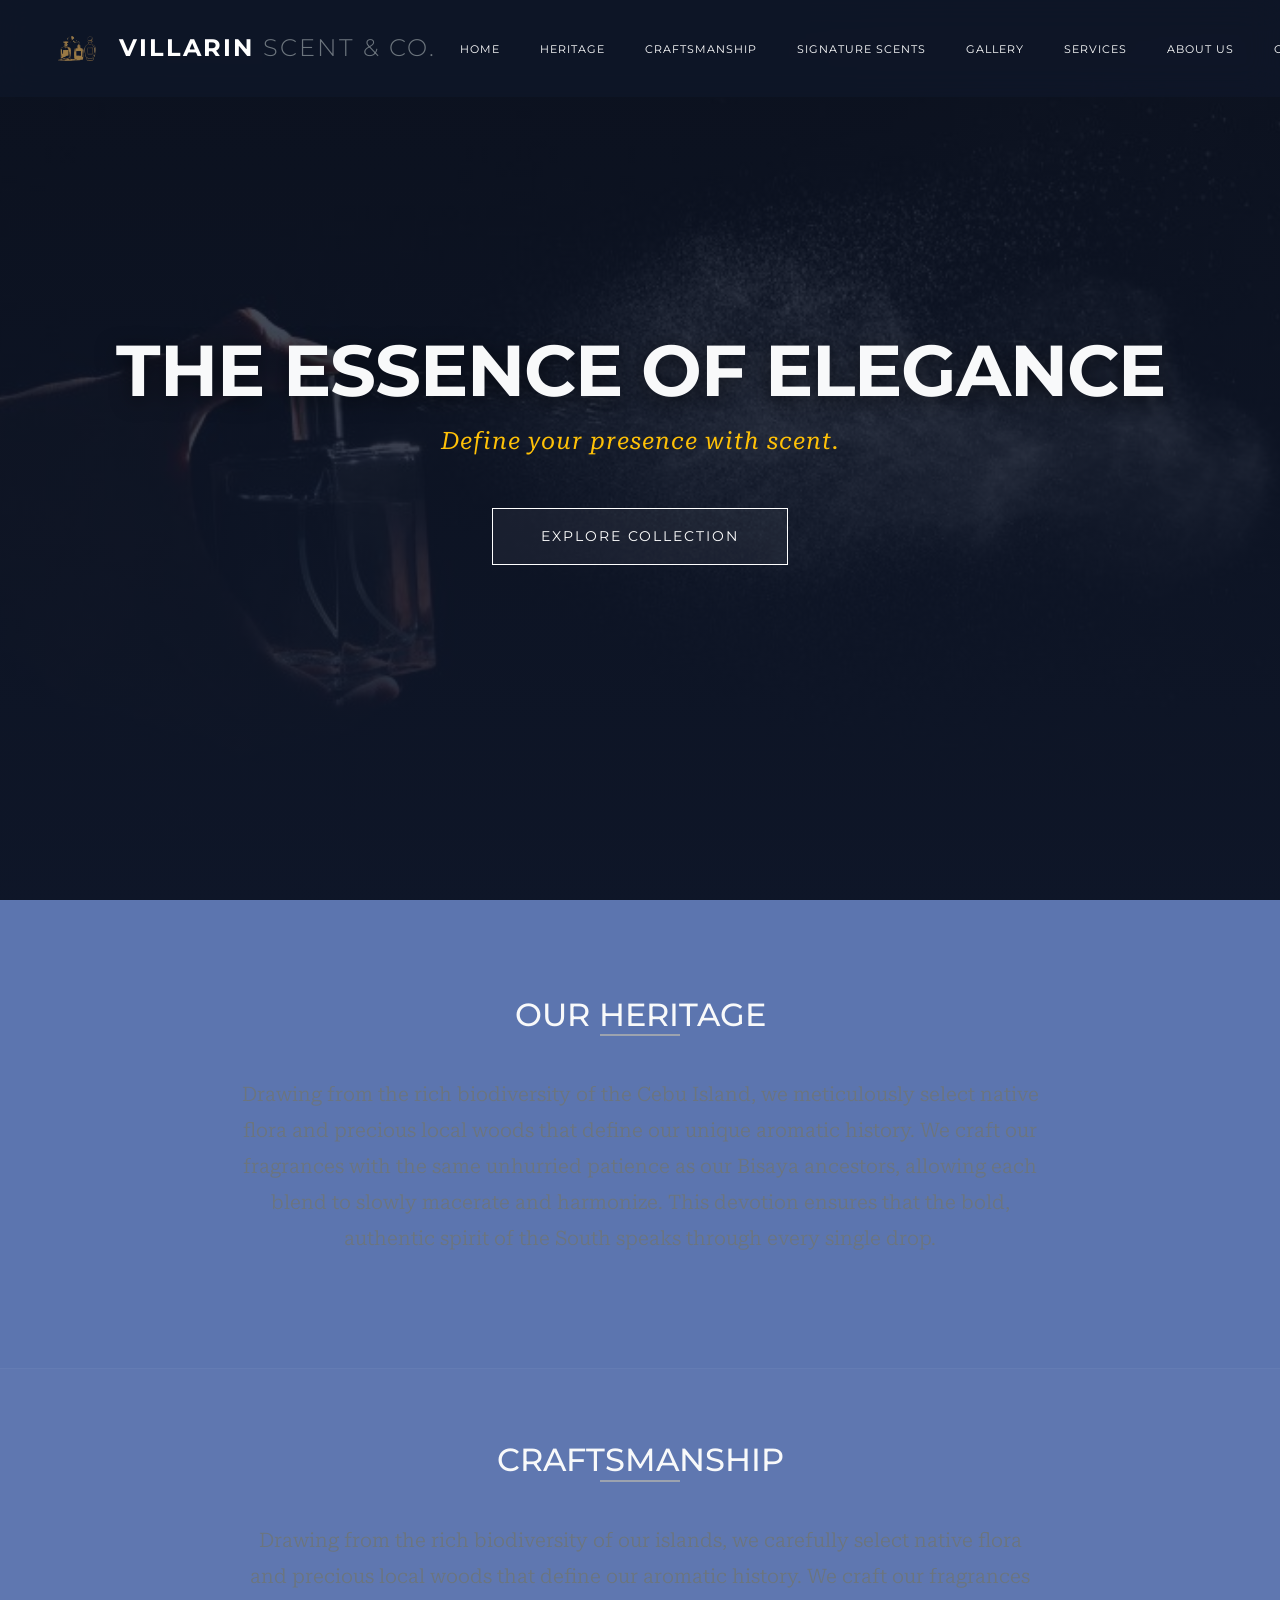
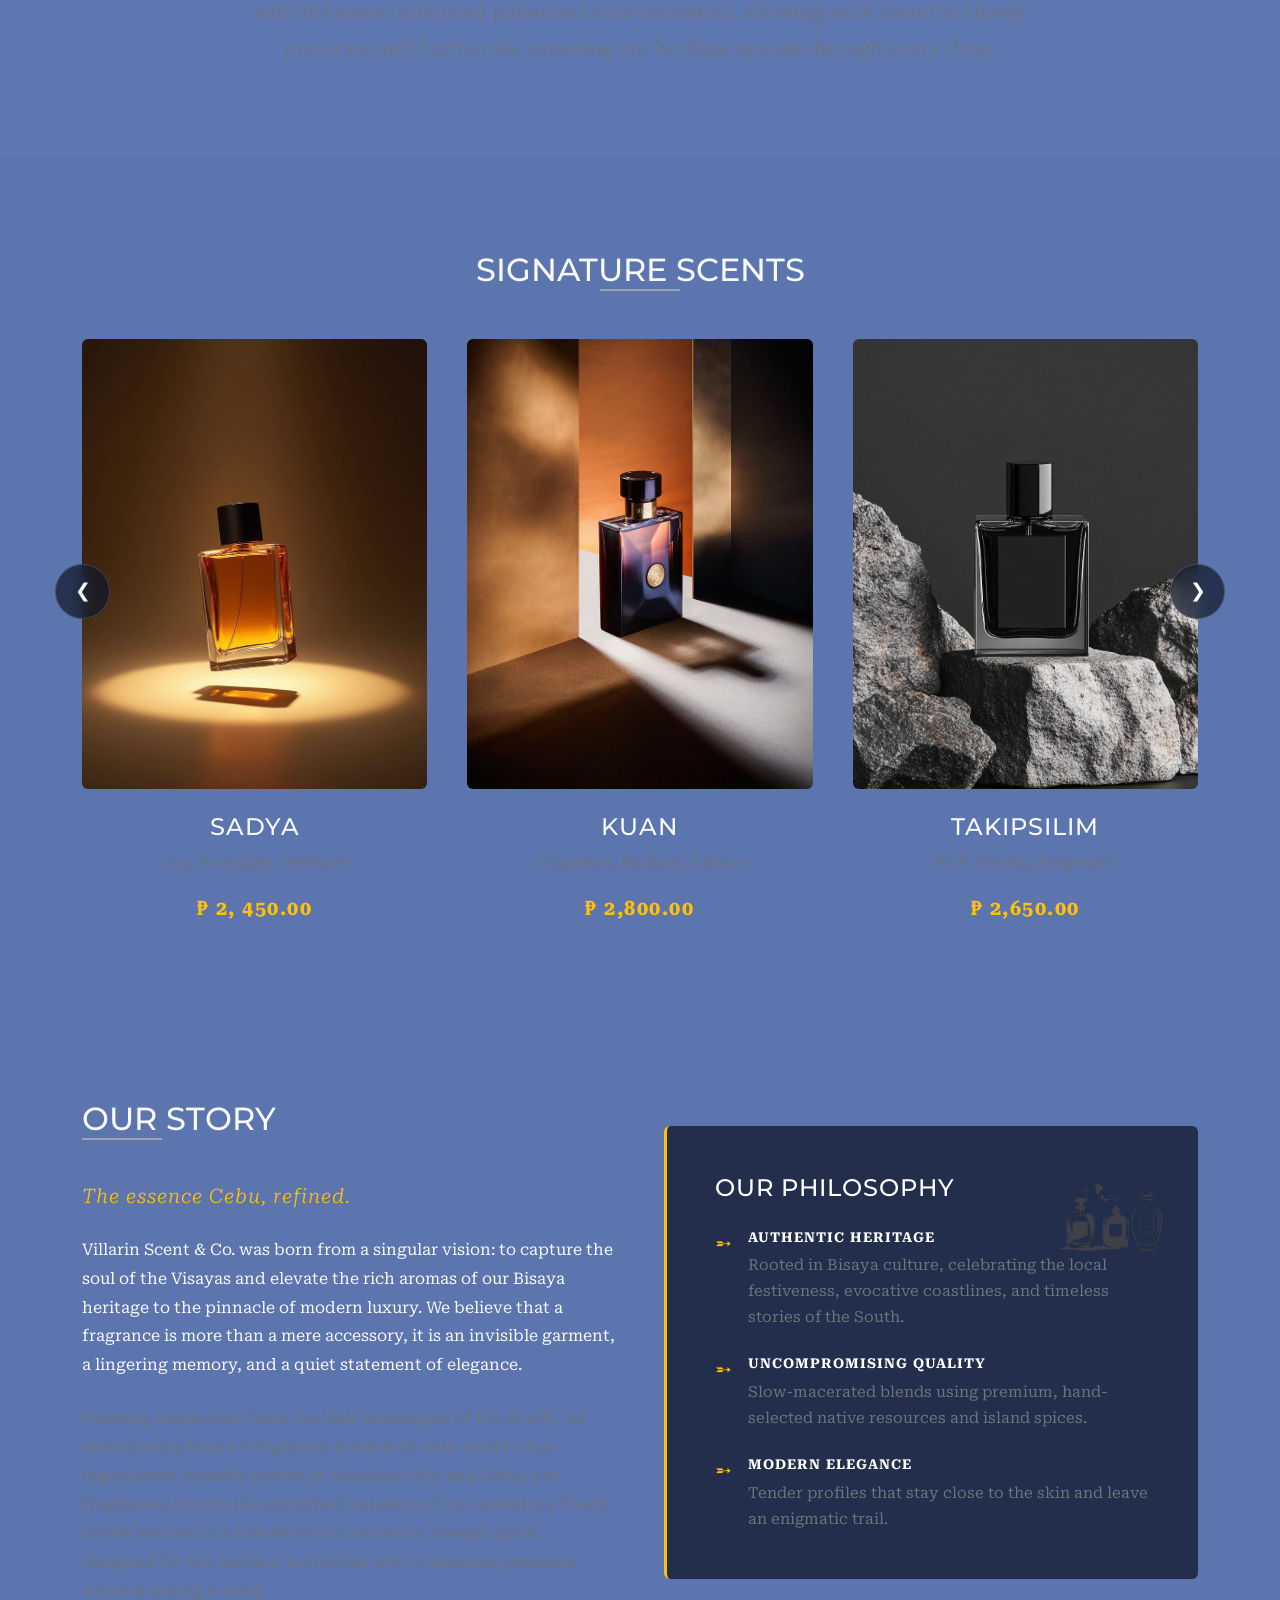
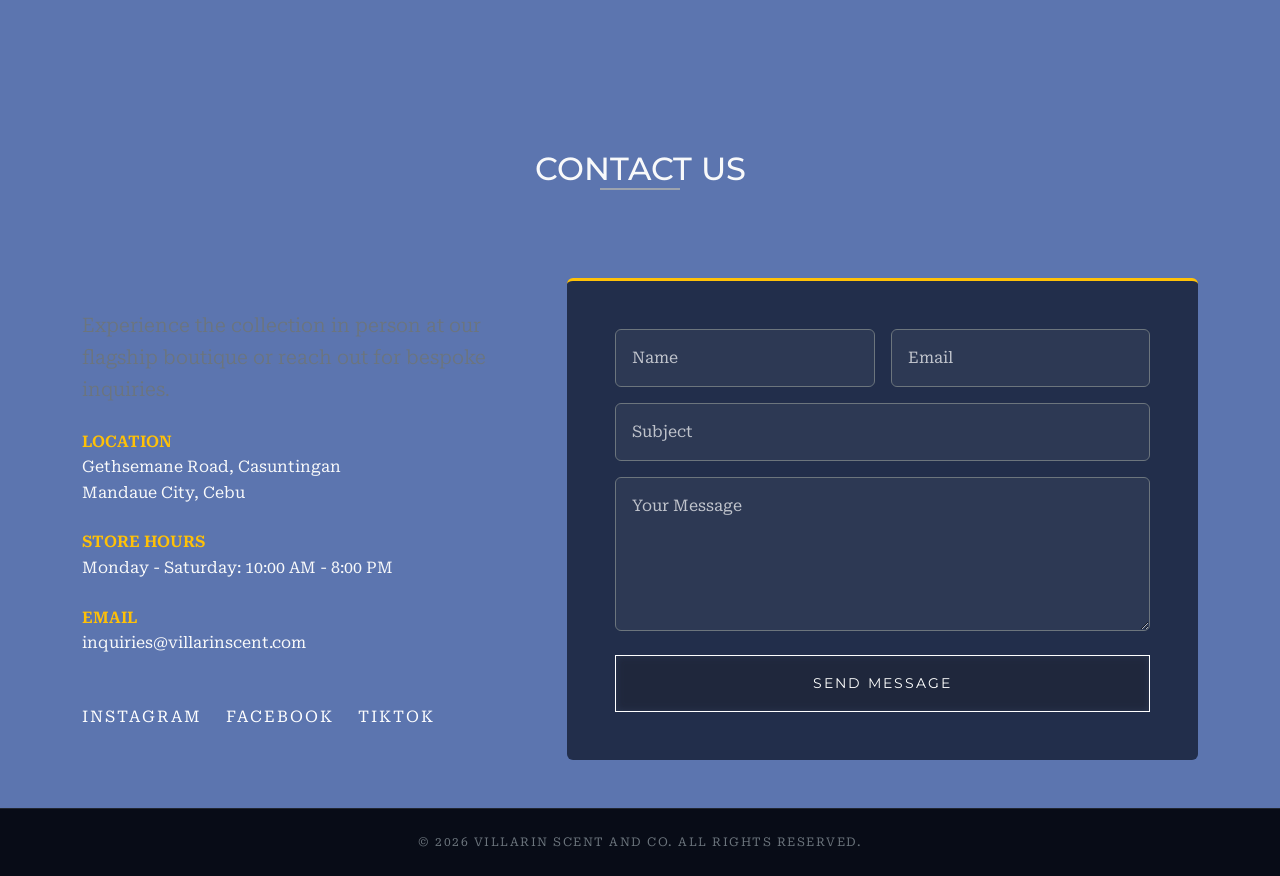
<file: index.html>
<!DOCTYPE html>
<html lang="en">
<head>
    <meta charset="UTF-8">
    <meta name="viewport" content="width=device-width, initial-scale=1.0">
    <title>Villarin Scent and Co. | Premium Fragrances</title>
    
    <link rel="preconnect" href="https://fonts.googleapis.com">
    <link rel="preconnect" href="https://fonts.gstatic.com" crossorigin>
    <link href="https://fonts.googleapis.com/css2?family=Montserrat:wght@400;600;800&family=Roboto+Serif:ital,wght@0,300;0,400;1,300&display=swap" rel="stylesheet">
    
    <link href="https://cdn.jsdelivr.net/npm/bootstrap@5.3.3/dist/css/bootstrap.min.css" rel="stylesheet">
    <link rel="stylesheet" href="css/style.css">
</head>

<body class="text-light">

    <!-- Global Background -->
    <div class="global-bg"></div>

    <!-- Navigation -->
    <nav class="navbar navbar-expand-lg fixed-top glass-panel py-3">
        <div class="container-fluid px-4 px-md-5">
            <!-- Brand Logo -->
            <a href="#home" class="navbar-brand d-flex align-items-center gap-3">
                <img src="images/villarin scent and co. logo.png" alt="Villarin Logo" class="brand-icon">
                <span class="fs-4 fw-bolder text-white text-uppercase" style="letter-spacing: 2px;">Villarin <span class="fw-light text-secondary">Scent & Co.</span></span>
            </a>
            
            <!-- Changed to Bootstrap Mobile Menu Toggle -->
             <button class="navbar-toggler border-0 shadow-none text-white fs-2 p-0" type="button" data-bs-toggle="collapse" data-bs-target="#mainNav"> ☰ </button>
            

            <!-- Nav Links -->
            <div class="collapse navbar-collapse" id="mainNav">
                <ul class="navbar-nav ms-auto gap-lg-4 text-center mt-4 mt-lg-0">
                    <li class="nav-item"><a class="nav-link custom-nav-link text-white text-uppercase" href="#home">Home</a></li>
                    <li class="nav-item"><a class="nav-link custom-nav-link text-white text-uppercase" href="#heritage">Heritage</a></li>
                    <li class="nav-item"><a class="nav-link custom-nav-link text-white text-uppercase" href="#craftsmanship">Craftsmanship</a></li>
                    <li class="nav-item"><a class="nav-link custom-nav-link text-white text-uppercase" href="#signature-scents">Signature Scents</a></li>
                    <li class="nav-item"><a class="nav-link custom-nav-link text-white text-uppercase" href="gallery.html">Gallery</a></li>
                    <li class="nav-item"><a class="nav-link custom-nav-link text-white text-uppercase" href="services.html">Services</a></li>
                    <li class="nav-item"><a class="nav-link custom-nav-link text-white text-uppercase" href="#about-us">About Us</a></li>
                    <li class="nav-item"><a class="nav-link custom-nav-link text-white text-uppercase" href="#contact-us">Contact Us</a></li>
                </ul>
            </div>
        </div>
    </nav>

    <!-- Home Section -->
    <section id="home" class="vh-100 d-flex align-items-center justify-content-center text-center position-relative">
        <div class="fade-in-load px-3 position-relative z-3">
            <h1 class="display-2 fw-bolder text-uppercase mb-2" style="letter-spacing: -1px; text-shadow: 0 4px 20px rgba(0,0,0,0.5);">The Essence of Elegance</h1>
            <p class="fs-4 text-warning fst-italic mb-5" style="letter-spacing: 1px;">Define your presence with scent.</p>
            <a href="gallery.html" class="cta-button text-uppercase d-inline-block px-5 py-3">Explore Collection</a>
        </div>
    </section>

    <!-- Heritage Section -->
    <section id="heritage" class="py-5 my-5 scroll-reveal">
        <div class="container text-center">
            <h2 class="text-uppercase mb-0">Our Heritage</h2>
            <div class="divider"></div>
            <p class="lead text-secondary mx-auto" style="max-width: 800px; line-height: 1.8;">
                Drawing from the rich biodiversity of the Cebu Island, we meticulously select native flora and precious local woods that define our unique aromatic history. We craft our fragrances with the same unhurried patience as our Bisaya ancestors, allowing each blend to slowly macerate and harmonize. This devotion ensures that the bold, authentic spirit of the South speaks through every single drop.
            </p>
        </div>
    </section>

    <!-- Craftsmanship Section -->
    <section id="craftsmanship" class="bg-alt py-5 my-5 scroll-reveal">
        <div class="container text-center py-4">
            <h2 class="text-uppercase mb-0">Craftsmanship</h2>
            <div class="divider"></div>
            <p class="lead text-secondary mx-auto" style="max-width: 800px; line-height: 1.8;">
                Drawing from the rich biodiversity of our islands, we carefully select native flora and precious local woods that define our aromatic history. We craft our fragrances with the same unhurried patience as our ancestors, allowing each blend to slowly macerate and harmonize, ensuring our heritage speaks through every drop.
            </p>
        </div>
    </section>

    <!-- Signature Scents Section -->
    <section id="signature-scents" class="py-5 my-5 scroll-reveal">
        <div class="container position-relative">
            <h2 class="text-center text-uppercase mb-0">Signature Scents</h2>
            <div class="divider"></div>
            
            <div class="carousel-wrapper mt-5">
                <button class="carousel-btn prev-btn" id="slide-left">&#10094;</button>
                
                <div class="carousel-track" id="scent-track">
                    <!-- Product 1 -->
                    <div class="product-card">
                        <div class="product-image rounded" style="background-image: url('images/Sadya.jpg');">
                            <a href="#" class="image-overlay view-details-btn" 
                               data-title="Sadya" 
                               data-price="₱ 2, 450.00" 
                               data-notes="Sea Salt, Crushed Coconut Leaves, Green Pomelo, White Driftwood" 
                               data-desc="The pristine essence of Visayan shores, from the white sands of Bantayan to the coastal breezes of Mactan. Lapyahan opens with a bright burst of green pomelo and sea salt, drying down to a clean, sun-baked driftwood finish. Perfect for absolute daytime clarity." 
                               data-image="images/Sadya.jpg">
                               <span class="text-uppercase border border-white text-white py-2 px-4">View Details</span>
                            </a>
                        </div>
                        <h3 class="text-uppercase mt-4 fs-4 text-center" style="letter-spacing: 1px;">Sadya</h3>
                        <p class="text-secondary fst-italic text-center mt-2">Joy, Nostalgic, Intimate</p>
                        <div class="text-warning fw-bold text-center mt-2 fs-5" style="letter-spacing: 1.5px;">₱ 2, 450.00</div>
                    </div>

                    <!-- Product 2 -->
                    <div class="product-card">
                        <div class="product-image rounded" style="background-image: url('images/Kuan.jpg');">
                            <a href="#" class="image-overlay view-details-btn" 
                               data-title="Kuan" 
                               data-price="₱ 2,800.00" 
                               data-notes="Skin Musk, Damp Earth (Petrichor), Native Ginger, White Amber" 
                               data-desc="An elusive, deeply familiar fragrance that defies simple description—much like its namesake. Kuan is the scent on the tip of your tongue; a mysterious and intimate skin scent that blends the aroma of rain on warm earth with soft ginger and white amber, creating something unmistakably yours." 
                               data-image="images/Kuan.jpg">
                               <span class="text-uppercase border border-white text-white py-2 px-4">View Details</span>
                            </a>
                        </div>
                        <h3 class="text-uppercase mt-4 fs-4 text-center" style="letter-spacing: 1px;">Kuan</h3>
                        <p class="text-secondary fst-italic text-center mt-2">Unspoken, Radiant, Elusive</p>
                        <div class="text-warning fw-bold text-center mt-2 fs-5" style="letter-spacing: 1.5px;">₱ 2,800.00</div>
                    </div>

                    <!-- Product 3 -->
                    <div class="product-card">
                        <div class="product-image rounded" style="background-image: url('images/Takipsilim.jpg');">
                            <a href="#" class="image-overlay view-details-btn" 
                               data-title="Takipsilim" 
                               data-price="₱ 2,650.00" 
                               data-notes="Philippine Agarwood (Oud), Black Pepper, Roasted Cacao, Leather" 
                               data-desc="A deeply alluring fragrance inspired by the fading tropical sun. Takipsilim is crafted for the evening, leaving a rich, woody trail reminiscent of shadowed forests and ember-lit island nights that commands attention." 
                               data-image="images/Takipsilim.jpg">
                               <span class="text-uppercase border border-white text-white py-2 px-4">View Details</span>
                            </a>
                        </div>
                        <h3 class="text-uppercase mt-4 fs-4 text-center" style="letter-spacing: 1px;">Takipsilim</h3>
                        <p class="text-secondary fst-italic text-center mt-2">Rich, Smoky, Enigmatic</p>
                        <div class="text-warning fw-bold text-center mt-2 fs-5" style="letter-spacing: 1.5px;">₱ 2,650.00</div>
                    </div>

                    <!-- Product 4 -->
                    <div class="product-card">
                        <div class="product-image rounded" style="background-image: url('images/Kalinaw.jpg');">
                            <a href="#" class="image-overlay view-details-btn" 
                               data-title="Kalinaw" 
                               data-price="₱ 3,100.00" 
                               data-notes="Calamansi, Crushed Bamboo Leaves, Sea Salt, Vetiver" 
                               data-desc="The pure essence of a quiet morning by a secluded island shore. Kalinaw is a clean, airy, and grounding fragrance that brings a sense of absolute peace and clarity to the wearer." 
                               data-image="images/Kalinaw.jpg">
                               <span class="text-uppercase border border-white text-white py-2 px-4">View Details</span>
                            </a>
                        </div>
                        <h3 class="text-uppercase mt-4 fs-4 text-center" style="letter-spacing: 1px;">Kalinaw</h3>
                        <p class="text-secondary fst-italic text-center mt-2">Crisp, Serene, Peace</p>
                        <div class="text-warning fw-bold text-center mt-2 fs-5" style="letter-spacing: 1.5px;">₱ 3,100.00</div>
                    </div>

                    <!-- Product 5 -->
                    <div class="product-card">
                        <div class="product-image rounded" style="background-image: url('images/Silyab.jpg');">
                            <a href="#" class="image-overlay view-details-btn" 
                               data-title="Silyab" 
                               data-price="₱ 2,900.00" 
                               data-notes="Native Ginger, Philippine Pomelo, Pink Peppercorn, Cedarwood" 
                               data-desc="An energetic and punchy scent that instantly ignites the senses. Silyab represents the passionate warmth and lively spirit of the Filipino people, delivering a sharp, spicy freshness that leaves a lasting mark." 
                               data-image="images/Silyab.jpg">
                               <span class="text-uppercase border border-white text-white py-2 px-4">View Details</span>
                            </a>
                        </div>
                        <h3 class="text-uppercase mt-4 fs-4 text-center" style="letter-spacing: 1px;">Silyab</h3>
                        <p class="text-secondary fst-italic text-center mt-2">Bold, Fiery, Vibrant</p>
                        <div class="text-warning fw-bold text-center mt-2 fs-5" style="letter-spacing: 1.5px;">₱ 2,900.00</div>
                    </div>

                    <!-- Product 6 -->
                    <div class="product-card">
                        <div class="product-image rounded" style="background-image: url('images/Puhon.jpg');">
                            <a href="#" class="image-overlay view-details-btn" 
                               data-title="Puhon" 
                               data-price="₱ 2,500.00" 
                               data-notes="Waling-Waling (Orchid), Lotus Water, Fresh Bamboo, Guaiac Wood" 
                               data-desc="A fragrance of beautiful anticipation. Puhon is an ethereal, delicate floral that centers on the rare Waling-Waling orchid. It whispers of gentle patience and blooming aspirations, wrapped in the quiet tranquility of fresh bamboo and soft woods." 
                               data-image="images/Puhon.jpg">
                               <span class="text-uppercase border border-white text-white py-2 px-4">View Details</span>
                            </a>
                        </div>
                        <h3 class="text-uppercase mt-4 fs-4 text-center" style="letter-spacing: 1px;">Puhon</h3>
                        <p class="text-secondary fst-italic text-center mt-2">Bright, Hopefully, In Due Time</p>
                        <div class="text-warning fw-bold text-center mt-2 fs-5" style="letter-spacing: 1.5px;">₱ 2,500.00</div>
                    </div>
                </div>

                <button class="carousel-btn next-btn" id="slide-right">&#10095;</button>
            </div>
        </div>
    </section>

    <!-- About Us Section -->
    <section id="about-us" class="py-5 my-5 scroll-reveal">
        <div class="container">
            <div class="row align-items-center g-5">
                <div class="col-lg-6">
                    <h2 class="text-uppercase mb-0">Our Story</h2>
                    <div class="divider" style="margin-left: 0;"></div>
                    <p class="lead text-warning fst-italic mb-4" style="letter-spacing: 1px;">
                        The essence Cebu, refined.
                    </p>
                    <p class="text-light mb-4" style="line-height: 1.8;">
                        Villarin Scent & Co. was born from a singular vision: to capture the soul of the Visayas and elevate the rich aromas of our Bisaya heritage to the pinnacle of modern luxury. We believe that a fragrance is more than a mere accessory, it is an invisible garment, a lingering memory, and a quiet statement of elegance.
                    </p>
                    <p class="text-secondary mb-0" style="line-height: 1.8;">
                        Drawing inspiration from the lush landscapes of the South, we meticulously blend indigenous botanicals with world-class ingredients. Proudly rooted in Mandaue City and Cebu, our fragrances honors the unhurried patience of our ancestors. Every bottle we craft is a tribute to the authentic Visayan spirit, designed for the modern individual who commands presence without saying a word.
                    </p>
                </div>
                
                <div class="col-lg-6">
                    <div class="glass-panel p-4 p-md-5 rounded border-start border-warning border-3 position-relative overflow-hidden h-100">
                        <div class="position-absolute top-0 end-0 opacity-25 p-3" style="z-index: -1;">
                            <img src="images/villarin scent and co. logo.png" alt="Villarin Logo Background" style="height: 150px">
                        </div>
                        
                        <h3 class="text-uppercase fs-4 mb-4 text-white" style="letter-spacing: 1px;">Our Philosophy</h3>
                        <ul class="list-unstyled mb-0">
                            <li class="mb-4 d-flex align-items-start gap-3">
                                <span class="text-warning fs-5 mt-n1">➵</span>
                                <div>
                                    <strong class="text-white text-uppercase d-block mb-1" style="font-size: 0.85rem; letter-spacing: 1px;">Authentic Heritage</strong>
                                    <span class="text-secondary" style="font-size: 0.95rem;">Rooted in Bisaya culture, celebrating the local festiveness, evocative coastlines, and timeless stories of the South.</span>
                                </div>
                            </li>
                            <li class="mb-4 d-flex align-items-start gap-3">
                                <span class="text-warning fs-5 mt-n1">➵</span>
                                <div>
                                    <strong class="text-white text-uppercase d-block mb-1" style="font-size: 0.85rem; letter-spacing: 1px;">Uncompromising Quality</strong>
                                    <span class="text-secondary" style="font-size: 0.95rem;">Slow-macerated blends using premium, hand-selected native resources and island spices.</span>
                                </div>
                            </li>
                            <li class="d-flex align-items-start gap-3">
                                <span class="text-warning fs-5 mt-n1">➵</span>
                                <div>
                                    <strong class="text-white text-uppercase d-block mb-1" style="font-size: 0.85rem; letter-spacing: 1px;">Modern Elegance</strong>
                                    <span class="text-secondary" style="font-size: 0.95rem;">Tender profiles that stay close to the skin and leave an enigmatic trail.</span>
                                </div>
                            </li>
                        </ul>
                    </div>
                </div>
            </div>
        </div>
    </section>

<!-- Contact Us Section (Updated this one) -->
<section id="contact-us" class="pt-5 mt-5 pb-5 mb-0 scroll-reveal">
        <div class="container">
            <h2 class="text-center text-uppercase mb-0">Contact Us</h2>
            <div class="divider"></div>
            
            <div class="row g-5 mt-2">
                <!-- Contact Info -->
                <div class="col-lg-5 text-center text-lg-start d-flex flex-column justify-content-center">
                    <p class="lead text-secondary mb-4">Experience the collection in person at our flagship boutique or reach out for bespoke inquiries.</p>
                    
                    <p class="fs-6 text-warning text-uppercase fw-semibold my-0">Location</p>
                    <p class="text-light mb-4">Gethsemane Road, Casuntingan<br>Mandaue City, Cebu</p>
                    
                    <p class="fs-6 text-warning text-uppercase fw-semibold my-0">Store Hours</p>
                    <p class="text-light mb-4">Monday - Saturday: 10:00 AM - 8:00 PM</p>
                    
                    <p class="fs-6 text-warning text-uppercase fw-semibold my-0">Email</p>
                    <a class="text-lowercase text-light text-decoration-none mb-5 d-inline-block">inquiries@villarinscent.com</a>
                    
                    <div class="d-flex justify-content-center justify-content-lg-start gap-4">
                        <a href="#" class="social-link text-white text-uppercase text-decoration-none" style="letter-spacing: 2px;">Instagram</a>
                        <a href="#" class="social-link text-white text-uppercase text-decoration-none" style="letter-spacing: 2px;">Facebook</a>
                        <a href="#" class="social-link text-white text-uppercase text-decoration-none" style="letter-spacing: 2px;">TikTok</a>
                    </div>
                </div>
                
                <!-- Contact Form -->
                <div class="col-lg-7">
                    <div class="glass-panel p-4 p-md-5 rounded border-top border-warning border-3 h-100">
                        <form id="contactForm">
                            <div class="row g-3 mb-3">
                                <div class="col-md-6">
                                    <input type="text" class="form-control bg-transparent text-white border-secondary p-3" placeholder="Name" required>
                                </div>
                                <div class="col-md-6">
                                    <input type="email" class="form-control bg-transparent text-white border-secondary p-3" placeholder="Email" required>
                                </div>
                            </div>
                            <div class="mb-3">
                                <input type="text" class="form-control bg-transparent text-white border-secondary p-3" placeholder="Subject" required>
                            </div>
                            <div class="mb-4">
                                <textarea class="form-control bg-transparent text-white border-secondary p-3" rows="5" placeholder="Your Message" required></textarea>
                            </div>
                            <button type="submit" class="cta-button text-uppercase w-100 py-3">Send Message</button>
                        </form>
                        
                        <!-- Success Message -->
                        <div id="contactSuccess" class="text-center d-none py-5">
                            <h4 class="text-uppercase text-warning mb-3">Message Sent!</h4>
                            <p class="text-light mb-0">Thank you for reaching out. Our team will get back to you shortly.</p>
                        </div>
                    </div>
                </div>
            </div>
        </div>
    </section>

    <footer class="text-center py-4 border-top border-secondary border-opacity-25" style="background-color: #080c17;">
        <p class="mb-0 text-secondary text-uppercase" style="font-size: 0.75rem; letter-spacing: 1.5px;">&copy; 2026 Villarin Scent and Co. All rights reserved.</p>
    </footer>

    <div class="modal fade" id="productModal" tabindex="-1" aria-hidden="true">
        <div class="modal-dialog modal-dialog-centered modal-xl">
            <div class="modal-content glass-panel border-secondary border-opacity-25 text-light overflow-hidden">
                <button type="button" class="btn-close btn-close-white position-absolute top-0 end-0 m-4 z-3" data-bs-dismiss="modal" aria-label="Close"></button>
                <div class="row g-0">
                    <div class="col-lg-6" id="modal-img" style="min-height: 400px; background-size: cover; background-position: center;"></div>
                    <div class="col-lg-6 p-4 p-md-5 d-flex flex-column justify-content-center">
                        <h3 id="modal-title" class="text-uppercase mb-2 display-6">Product Title</h3>
                        <div class="text-warning fw-bold fs-4 mb-4" id="modal-price">₱ 0.00</div>
                        <div style="width: 40px; height: 2px; background-color: #9ca3af; margin-bottom: 1.5rem;"></div>
                        <p id="modal-desc" class="line-height-lg text-light mb-4">Description</p>
                        
                        <div class="p-4 mb-4 border-start border-warning border-3" style="background: rgba(255, 255, 255, 0.03);">
                            <span class="text-uppercase text-secondary d-block mb-2" style="font-size: 0.85rem; letter-spacing: 2px;">Key Notes:</span>
                            <p id="modal-notes-text" class="fst-italic mb-0">Notes go here.</p>
                        </div>
                        
                        <a href="#contact-us" id="modal-buy-btn" class="cta-button text-uppercase d-inline-block px-5 py-3 text-center" style="width: fit-content;">Inquire Now</a>
                    </div>
                </div>
            </div>
        </div>
    </div>

    <script src="https://cdn.jsdelivr.net/npm/bootstrap@5.3.3/dist/js/bootstrap.bundle.min.js"></script>
    <script src="js/script.js"></script>
    
</body>
</html>
</file>
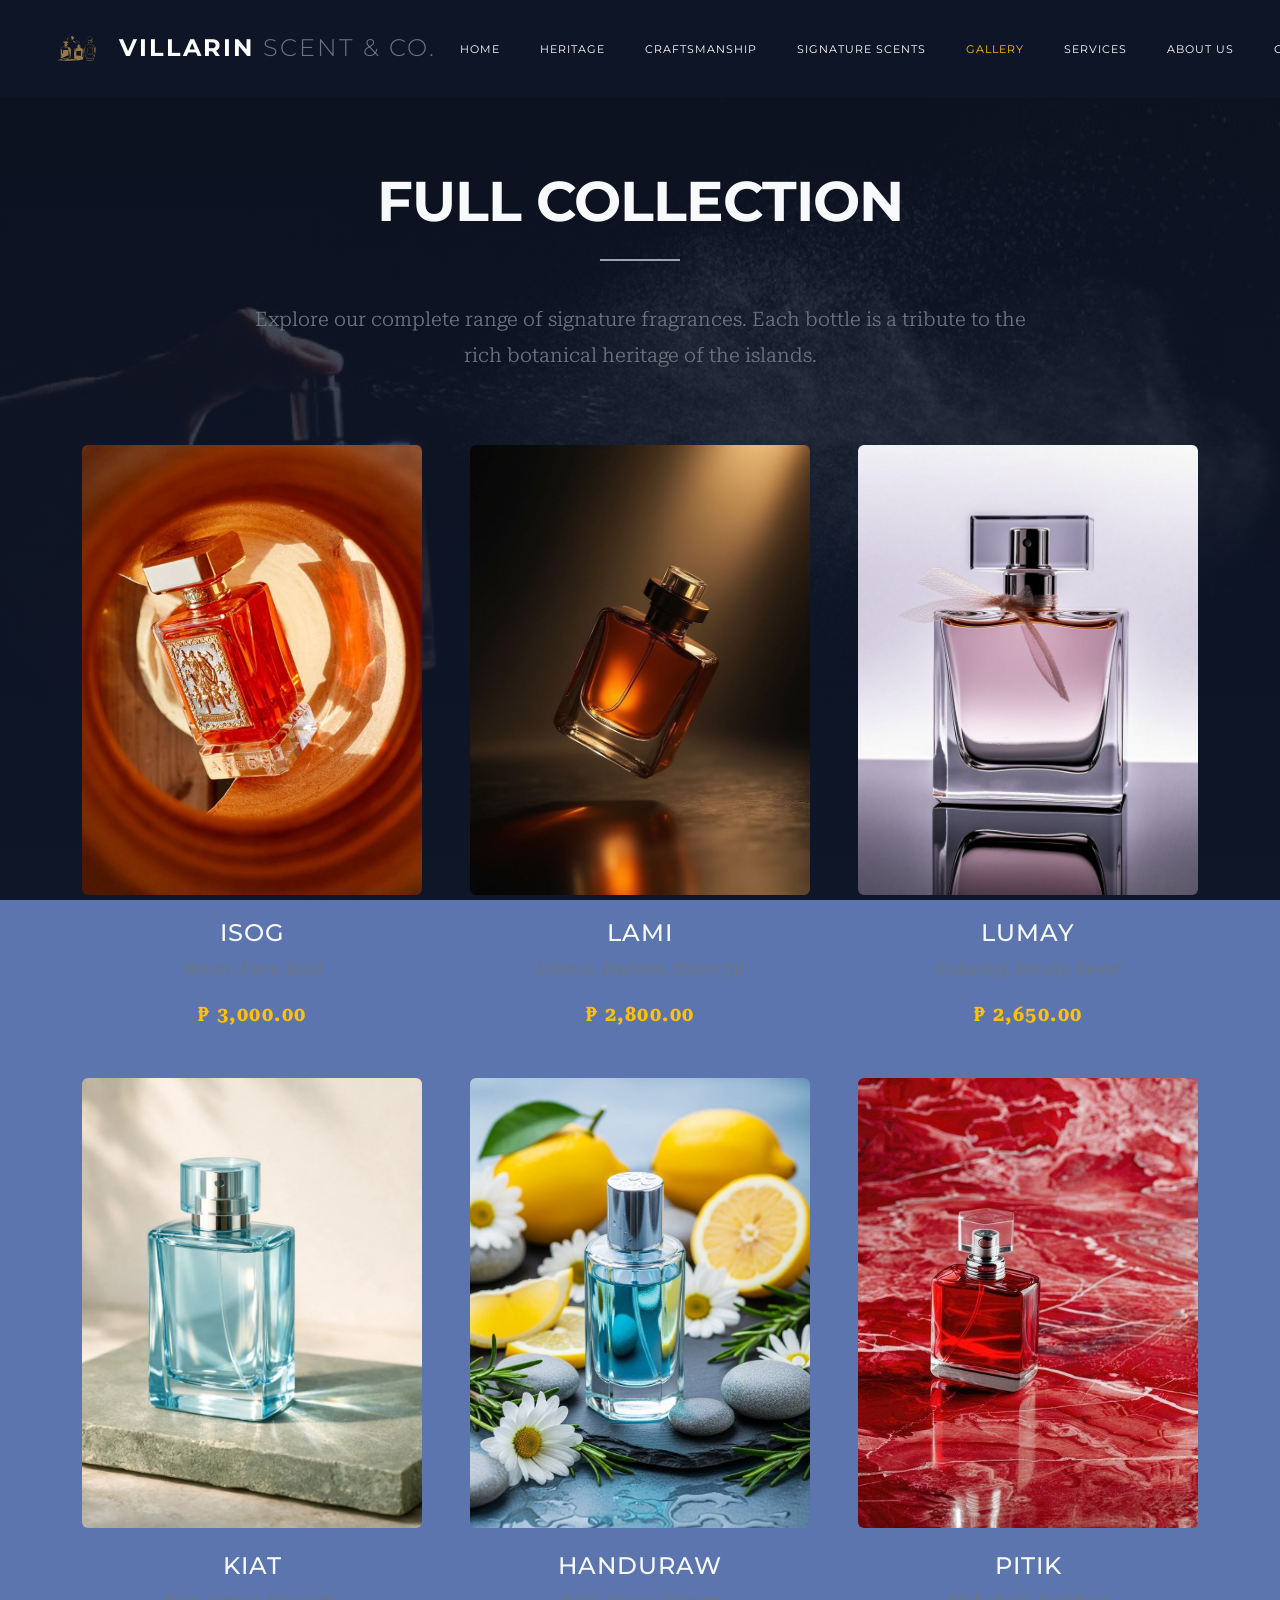
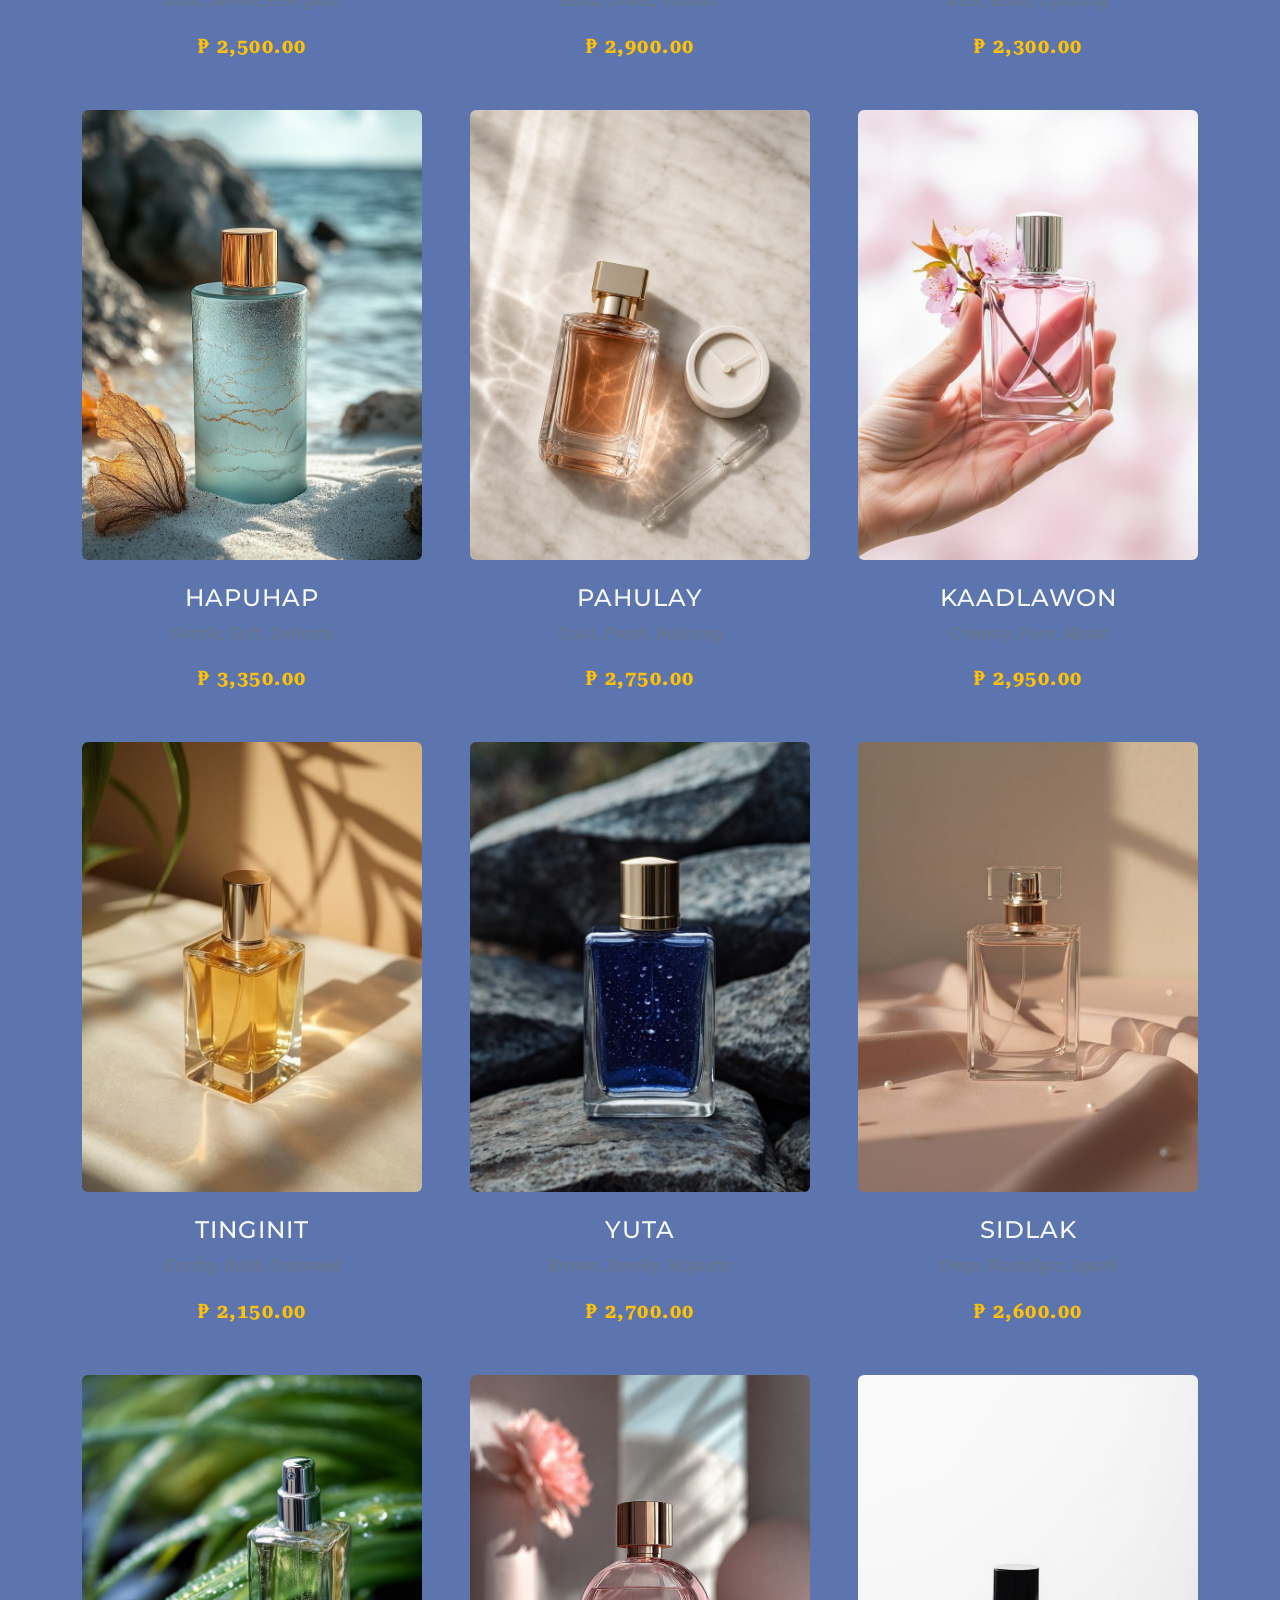
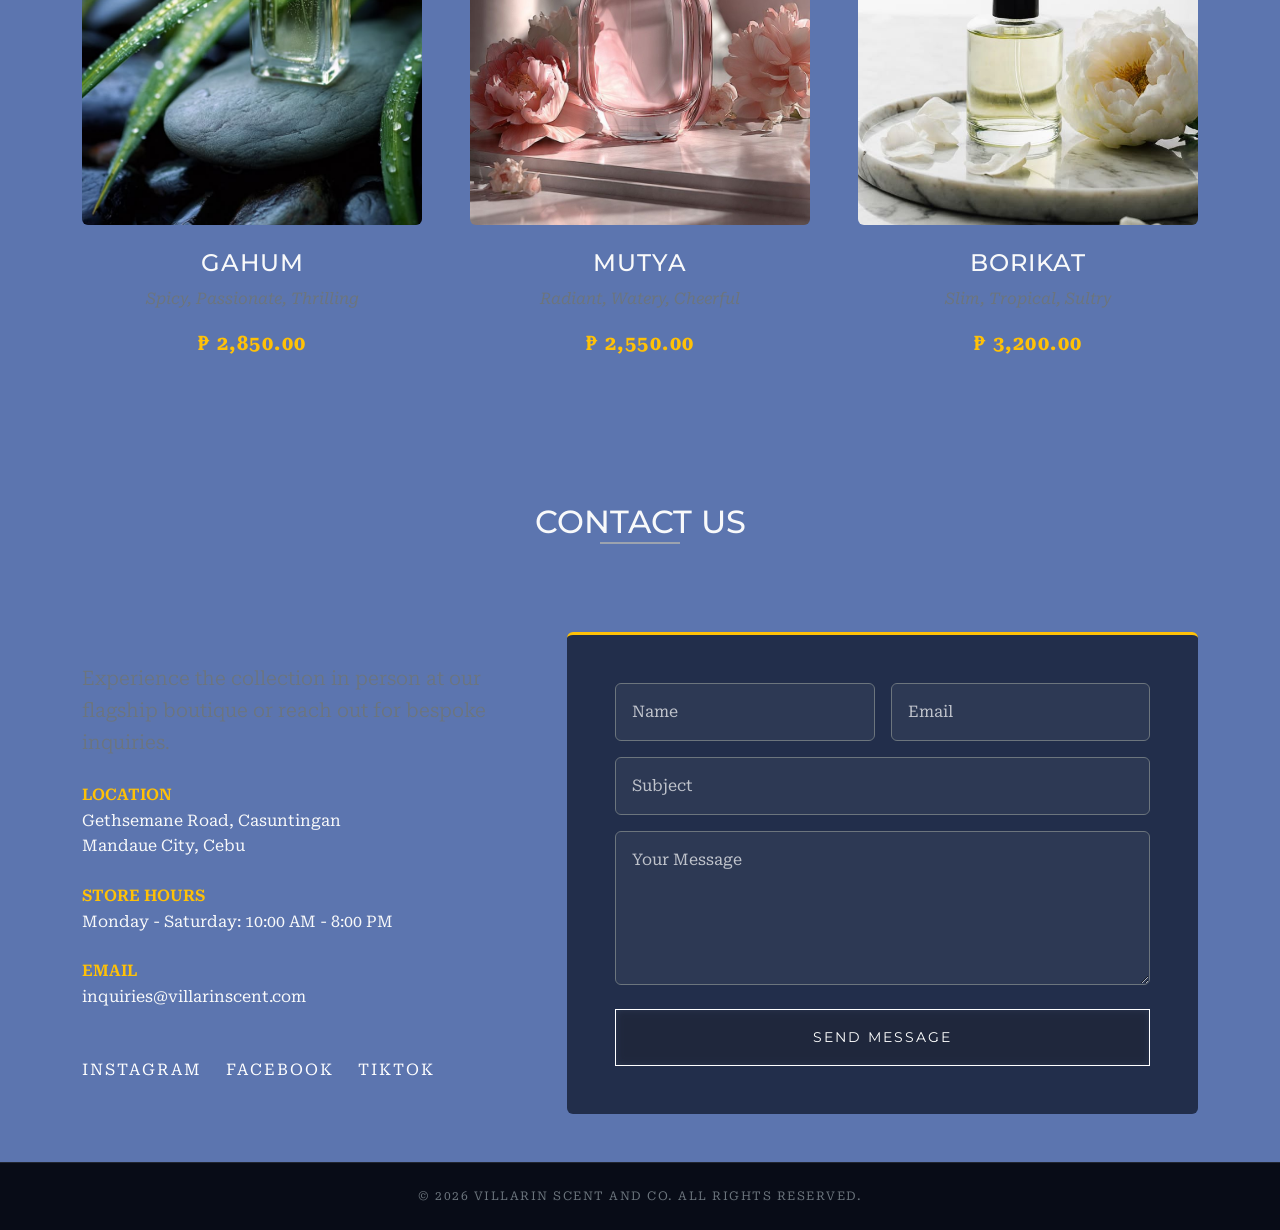
<file: gallery.html>
<!DOCTYPE html>
<html lang="en">
<head>
    <meta charset="UTF-8">
    <meta name="viewport" content="width=device-width, initial-scale=1.0">
    <title>Gallery | Villarin Scent and Co.</title>
    
    <link rel="preconnect" href="https://fonts.googleapis.com">
    <link rel="preconnect" href="https://fonts.gstatic.com" crossorigin>
    <link href="https://fonts.googleapis.com/css2?family=Montserrat:wght@400;600;800&family=Roboto+Serif:ital,wght@0,300;0,400;1,300&display=swap" rel="stylesheet">
    
    <link href="https://cdn.jsdelivr.net/npm/bootstrap@5.3.3/dist/css/bootstrap.min.css" rel="stylesheet">
    <link rel="stylesheet" href="css/style.css">
</head>

<body class="text-light">

    <div class="global-bg"></div>

    <nav class="navbar navbar-expand-lg fixed-top glass-panel py-3">
        <div class="container-fluid px-4 px-md-5">
            <a href="index.html#home" class="navbar-brand d-flex align-items-center gap-3">
                <img src="images/villarin scent and co. logo.png" alt="Villarin Logo" class="brand-icon">
                <span class="fs-4 fw-bolder text-white text-uppercase" style="letter-spacing: 2px;">Villarin <span class="fw-light text-secondary">Scent & Co.</span></span>
            </a>
            
            <button class="navbar-toggler border-0 shadow-none text-white fs-2 p-0" type="button" data-bs-toggle="collapse" data-bs-target="#mainNav"> ☰ </button>
            
            <div class="collapse navbar-collapse" id="mainNav">
                <ul class="navbar-nav ms-auto gap-lg-4 text-center mt-4 mt-lg-0">
                    <li class="nav-item"><a class="nav-link custom-nav-link text-white text-uppercase" href="index.html#home">Home</a></li>
                    <li class="nav-item"><a class="nav-link custom-nav-link text-white text-uppercase" href="index.html#heritage">Heritage</a></li>
                    <li class="nav-item"><a class="nav-link custom-nav-link text-white text-uppercase" href="index.html#craftsmanship">Craftsmanship</a></li>
                    <li class="nav-item"><a class="nav-link custom-nav-link text-white text-uppercase" href="index.html#signature-scents">Signature Scents</a></li>
                    <li class="nav-item"><a class="nav-link custom-nav-link text-warning text-uppercase" href="gallery.html">Gallery</a></li>
                    <li class="nav-item"><a class="nav-link custom-nav-link text-white text-uppercase" href="services.html">Services</a></li>
                    <li class="nav-item"><a class="nav-link custom-nav-link text-white text-uppercase" href="index.html#about-us">About Us</a></li>
                    <li class="nav-item"><a class="nav-link custom-nav-link text-white text-uppercase" href="#contact-us">Contact Us</a></li>
                </ul>
            </div>
        </div>
    </nav>

    <section class="pt-5 mt-5 pb-2 scroll-reveal">
        <div class="container text-center pt-5 mt-4">
            <h1 class="display-4 fw-bolder text-uppercase mb-0" style="letter-spacing: -1px;">Full Collection</h1>
            <div class="divider mt-4"></div>
            <p class="lead text-secondary mx-auto" style="max-width: 800px; line-height: 1.8;">
                Explore our complete range of signature fragrances. Each bottle is a tribute to the rich botanical heritage of the islands.
            </p>
        </div>
    </section>

    <section class="pb-5 my-5 scroll-reveal">
        <div class="container">
            <div class="row g-5 justify-content-center">
                <!-- Product 1 -->
                <div class="col-md-6 col-lg-4">
                    <div class="product-card w-100 h-100" style="flex: auto;">
                        <div class="product-image rounded" style="background-image: url('images/Isog.jpg');">
                            <a href="#" class="image-overlay view-details-btn" 
                               data-title="Isog" 
                               data-price="₱ 3,000.00" 
                               data-notes="Black Pepper, Smoked Vetiver, Roasted Cacao" 
                               data-desc="A fierce, unapologetic scent capturing the bold spirit of tropical nights, blending smoky woods and sharp spices for a confident, lasting impression." 
                               data-image="images/Isog.jpg">
                               <span class="text-uppercase border border-white text-white py-2 px-4">View Details</span>
                            </a>
                        </div>
                        <h3 class="text-uppercase mt-4 fs-4 text-center" style="letter-spacing: 1px;">Isog</h3>
                        <p class="text-secondary fst-italic text-center mt-2">Warm, Fiery, Bold</p>
                        <div class="text-warning fw-bold text-center mt-2 fs-5" style="letter-spacing: 1.5px;">₱ 3,000.00</div>
                    </div>
                </div>

                <!-- Product 2 -->
                <div class="col-md-6 col-lg-4">
                    <div class="product-card w-100 h-100" style="flex: auto;">
                        <div class="product-image rounded" style="background-image: url('images/Lami.jpg');">
                            <a href="#" class="image-overlay view-details-btn" 
                               data-title="Lami" 
                               data-price="₱ 2,800.00" 
                               data-notes="Toasted Coconut, Cassava Syrup, Vanilla Extract" 
                               data-desc="An irresistibly gourmand aura that melts into the skin like a decadent native dessert, designed to tempt and intoxicate the senses." 
                               data-image="images/Lami.jpg">
                               <span class="text-uppercase border border-white text-white py-2 px-4">View Details</span>
                            </a>
                        </div>
                        <h3 class="text-uppercase mt-4 fs-4 text-center" style="letter-spacing: 1px;">Lami</h3>
                        <p class="text-secondary fst-italic text-center mt-2">Diverse, Radiant, Flavorful</p>
                        <div class="text-warning fw-bold text-center mt-2 fs-5" style="letter-spacing: 1.5px;">₱ 2,800.00</div>
                    </div>
                </div>

                <!-- Product 3 -->
                <div class="col-md-6 col-lg-4">
                    <div class="product-card w-100 h-100" style="flex: auto;">
                        <div class="product-image rounded" style="background-image: url('images/Lumay.jpg');">
                            <a href="#" class="image-overlay view-details-btn" 
                               data-title="Lumay" 
                               data-price="₱ 2,650.00" 
                               data-notes="Night-Blooming Jasmine, Agarwood (Oud), Manila Elemi" 
                               data-desc="A mysterious elixir inspired by traditional love potions, weaving dark florals and rich resins into a magnetic, hypnotic trail." 
                               data-image="images/Lumay.jpg">
                               <span class="text-uppercase border border-white text-white py-2 px-4">View Details</span>
                            </a>
                        </div>
                        <h3 class="text-uppercase mt-4 fs-4 text-center" style="letter-spacing: 1px;">Lumay</h3>
                        <p class="text-secondary fst-italic text-center mt-2">Seducing, Smoky, Sweet</p>
                        <div class="text-warning fw-bold text-center mt-2 fs-5" style="letter-spacing: 1.5px;">₱ 2,650.00</div>
                    </div>
                </div>

                <!-- Product 4 -->
                <div class="col-md-6 col-lg-4">
                    <div class="product-card w-100 h-100" style="flex: auto;">
                        <div class="product-image rounded" style="background-image: url('images/Kiat.jpg');">
                            <a href="#" class="image-overlay view-details-btn" 
                               data-title="Kiat" 
                               data-price="₱ 2,500.00" 
                               data-notes="Calamansi, Green Mango, Pink Peppercorn" 
                               data-desc="A slightly mischievous and highly energetic burst of zesty local citrus, perfect for a playful, carefree spirit dancing under the sun." 
                               data-image="images/Kiat.jpg">
                               <span class="text-uppercase border border-white text-white py-2 px-4">View Details</span>
                            </a>
                        </div>
                        <h3 class="text-uppercase mt-4 fs-4 text-center" style="letter-spacing: 1px;">Kiat</h3>
                        <p class="text-secondary fst-italic text-center mt-2">Nice, Serene, Energetic</p>
                        <div class="text-warning fw-bold text-center mt-2 fs-5" style="letter-spacing: 1.5px;">₱ 2,500.00</div>
                    </div>
                </div>

                <!-- Product 5 -->
                <div class="col-md-6 col-lg-4">
                    <div class="product-card w-100 h-100" style="flex: auto;">
                        <div class="product-image rounded" style="background-image: url('images/Handuraw.jpg');">
                            <a href="#" class="image-overlay view-details-btn" 
                               data-title="Handuraw" 
                               data-price="₱ 2,900.00" 
                               data-notes="Petrichor, Bamboo Leaves, Pandan, Cedarwood" 
                               data-desc="A dreamy fragrance that carries the comforting breeze of the province, blending the soothing essence of damp earth with fresh greenery." 
                               data-image="images/Handuraw.jpg">
                               <span class="text-uppercase border border-white text-white py-2 px-4">View Details</span>
                            </a>
                        </div>
                        <h3 class="text-uppercase mt-4 fs-4 text-center" style="letter-spacing: 1px;">Handuraw</h3>
                        <p class="text-secondary fst-italic text-center mt-2">Bold, Green, Vibrant</p>
                        <div class="text-warning fw-bold text-center mt-2 fs-5" style="letter-spacing: 1.5px;">₱ 2,900.00</div>
                    </div>
                </div>

                <!-- Product 6 -->
                <div class="col-md-6 col-lg-4">
                    <div class="product-card w-100 h-100" style="flex: auto;">
                        <div class="product-image rounded" style="background-image: url('images/Pitik.jpg');">
                            <a href="#" class="image-overlay view-details-btn" 
                               data-title="Pitik" 
                               data-price="₱ 2,300.00" 
                               data-notes="Cardamom, Rose Petals, Warm Amber" 
                               data-desc="A rhythmic scent mimicking a quickening pulse, balancing soft, warm spices with delicate floral whispers for moments of deep romance." 
                               data-image="images/Pitik.jpg">
                               <span class="text-uppercase border border-white text-white py-2 px-4">View Details</span>
                            </a>
                        </div>
                        <h3 class="text-uppercase mt-4 fs-4 text-center" style="letter-spacing: 1px;">Pitik</h3>
                        <p class="text-secondary fst-italic text-center mt-2">Kick, Rush, Uplifting</p>
                        <div class="text-warning fw-bold text-center mt-2 fs-5" style="letter-spacing: 1.5px;">₱ 2,300.00</div>
                    </div>
                </div>

                <!-- Product 7 -->
                <div class="col-md-6 col-lg-4">
                    <div class="product-card w-100 h-100" style="flex: auto;">
                        <div class="product-image rounded" style="background-image: url('images/Hapuhap.jpg');">
                            <a href="#" class="image-overlay view-details-btn" 
                               data-title="Hapuhap" 
                               data-price="₱ 3,350.00" 
                               data-notes="Rice Milk, Orris Root, Cashmeran" 
                               data-desc="A gentle, powdery fragrance that feels like a soft caress on the skin, delivering a deeply soothing and milky embrace." 
                               data-image="images/Hapuhap.jpg">
                               <span class="text-uppercase border border-white text-white py-2 px-4">View Details</span>
                            </a>
                        </div>
                        <h3 class="text-uppercase mt-4 fs-4 text-center" style="letter-spacing: 1px;">Hapuhap</h3>
                        <p class="text-secondary fst-italic text-center mt-2">Gentle, Soft, Delicate</p>
                        <div class="text-warning fw-bold text-center mt-2 fs-5" style="letter-spacing: 1.5px;">₱ 3,350.00</div>
                    </div>
                </div>

                <!-- Product 8 -->
                <div class="col-md-6 col-lg-4">
                    <div class="product-card w-100 h-100" style="flex: auto;">
                        <div class="product-image rounded" style="background-image: url('images/Pahulay.jpg');">
                            <a href="#" class="image-overlay view-details-btn" 
                               data-title="Pahulay" 
                               data-price="₱ 2,750.00" 
                               data-notes="Eucalyptus, Copal Resin, White Tea" 
                               data-desc="A serene, restorative escape that wraps the wearer in a quiet blanket of calming herbs and soft woods for absolute relaxation." 
                               data-image="images/Pahulay.jpg">
                               <span class="text-uppercase border border-white text-white py-2 px-4">View Details</span>
                            </a>
                        </div>
                        <h3 class="text-uppercase mt-4 fs-4 text-center" style="letter-spacing: 1px;">Pahulay</h3>
                        <p class="text-secondary fst-italic text-center mt-2">Cool, Fresh, Relaxing</p>
                        <div class="text-warning fw-bold text-center mt-2 fs-5" style="letter-spacing: 1.5px;">₱ 2,750.00</div>
                    </div>
                </div>

                <!-- Product 9 -->
                <div class="col-md-6 col-lg-4">
                    <div class="product-card w-100 h-100" style="flex: auto;">
                        <div class="product-image rounded" style="background-image: url('images/Kaadlawon.jpg');">
                            <a href="#" class="image-overlay view-details-btn" 
                               data-title="Kaadlawon" 
                               data-price="₱ 2,950.00" 
                               data-notes="Morning Dew, Lemongrass, Pomelo" 
                               data-desc="A crisp, dewy scent embodying the quiet promise of early morning, washing over the skin with clean, green clarity." 
                               data-image="images/Kaadlawon.jpg">
                               <span class="text-uppercase border border-white text-white py-2 px-4">View Details</span>
                            </a>
                        </div>
                        <h3 class="text-uppercase mt-4 fs-4 text-center" style="letter-spacing: 1px;">Kaadlawon</h3>
                        <p class="text-secondary fst-italic text-center mt-2">Creamy, Pure, Moist</p>
                        <div class="text-warning fw-bold text-center mt-2 fs-5" style="letter-spacing: 1.5px;">₱ 2,950.00</div>
                    </div>
                </div>

                <!-- Product 10 -->
                <div class="col-md-6 col-lg-4">
                    <div class="product-card w-100 h-100" style="flex: auto;">
                        <div class="product-image rounded" style="background-image: url('images/Tinginit.jpg');">
                            <a href="#" class="image-overlay view-details-btn" 
                               data-title="Tinginit" 
                               data-price="₱ 2,150.00" 
                               data-notes="Pineapple, Coconut Water, Sea Breeze Accord" 
                               data-desc="A sun-drenched celebration of the tropical dry season, radiating pure heat and joy through ripe fruits and warm, salty breezes." 
                               data-image="images/Tinginit.jpg">
                               <span class="text-uppercase border border-white text-white py-2 px-4">View Details</span>
                            </a>
                        </div>
                        <h3 class="text-uppercase mt-4 fs-4 text-center" style="letter-spacing: 1px;">Tinginit</h3>
                        <p class="text-secondary fst-italic text-center mt-2">Earthy, Bold, Untamed</p>
                        <div class="text-warning fw-bold text-center mt-2 fs-5" style="letter-spacing: 1.5px;">₱ 2,150.00</div>
                    </div>
                </div>

                <!-- Product 11 -->
                <div class="col-md-6 col-lg-4">
                    <div class="product-card w-100 h-100" style="flex: auto;">
                        <div class="product-image rounded" style="background-image: url('images/Yuta.jpg');">
                            <a href="#" class="image-overlay view-details-btn" 
                               data-title="Yuta" 
                               data-price="₱ 2,700.00" 
                               data-notes="Vetiver Roots, Oakmoss, Sun-baked Clay" 
                               data-desc="A raw, grounding tribute to fertile island soil, evoking the nostalgic sensation of walking barefoot on sun-warmed clay." 
                               data-image="images/Yuta.jpg">
                               <span class="text-uppercase border border-white text-white py-2 px-4">View Details</span>
                            </a>
                        </div>
                        <h3 class="text-uppercase mt-4 fs-4 text-center" style="letter-spacing: 1px;">Yuta</h3>
                        <p class="text-secondary fst-italic text-center mt-2">Brown, Smoky, Majestic</p>
                        <div class="text-warning fw-bold text-center mt-2 fs-5" style="letter-spacing: 1.5px;">₱ 2,700.00</div>
                    </div>
                </div>

                <!-- Product 12 -->
                <div class="col-md-6 col-lg-4">
                    <div class="product-card w-100 h-100" style="flex: auto;">
                        <div class="product-image rounded" style="background-image: url('images/Sidlak.jpg');">
                            <a href="#" class="image-overlay view-details-btn" 
                               data-title="Sidlak" 
                               data-price="₱ 2,600.00" 
                               data-notes="Star Fruit (Balimbing), Ambergris, Ginger" 
                               data-desc="A brilliantly radiant fragrance that catches the light, sparkling with vibrant, juicy fruits before drying down to a golden finish." 
                               data-image="images/Sidlak.jpg">
                               <span class="text-uppercase border border-white text-white py-2 px-4">View Details</span>
                            </a>
                        </div>
                        <h3 class="text-uppercase mt-4 fs-4 text-center" style="letter-spacing: 1px;">Sidlak</h3>
                        <p class="text-secondary fst-italic text-center mt-2">Deep, Nostalgic, Spark</p>
                        <div class="text-warning fw-bold text-center mt-2 fs-5" style="letter-spacing: 1.5px;">₱ 2,600.00</div>
                    </div>
                </div>

                <!-- Product 13 -->
                <div class="col-md-6 col-lg-4">
                    <div class="product-card w-100 h-100" style="flex: auto;">
                        <div class="product-image rounded" style="background-image: url('images/Gahum.jpg');">
                            <a href="#" class="image-overlay view-details-btn" 
                               data-title="Gahum" 
                               data-price="₱ 2,850.00" 
                               data-notes="Philippine Mahogany, Tobacco Leaf, Dark Amber" 
                               data-desc="An authoritative, majestic blend grounded in ancient trees and rich earth, radiating a quiet but undeniable natural strength." 
                               data-image="images/Gahum.jpg">
                               <span class="text-uppercase border border-white text-white py-2 px-4">View Details</span>
                            </a>
                        </div>
                        <h3 class="text-uppercase mt-4 fs-4 text-center" style="letter-spacing: 1px;">Gahum</h3>
                        <p class="text-secondary fst-italic text-center mt-2">Spicy, Passionate, Thrilling</p>
                        <div class="text-warning fw-bold text-center mt-2 fs-5" style="letter-spacing: 1.5px;">₱ 2,850.00</div>
                    </div>
                </div>

                <!-- Product 14 -->
                <div class="col-md-6 col-lg-4">
                    <div class="product-card w-100 h-100" style="flex: auto;">
                        <div class="product-image rounded" style="background-image: url('images/Mutya.jpg');">
                            <a href="#" class="image-overlay view-details-btn" 
                               data-title="Mutya" 
                               data-price="₱ 2,550.00" 
                               data-notes="Water Lily, Sea Salt, Sampaguita" 
                               data-desc="A luminous, graceful scent highlighting raw natural beauty, glowing with a watery freshness reminiscent of pearls resting on tropical shores." 
                               data-image="images/Mutya.jpg">
                               <span class="text-uppercase border border-white text-white py-2 px-4">View Details</span>
                            </a>
                        </div>
                        <h3 class="text-uppercase mt-4 fs-4 text-center" style="letter-spacing: 1px;">Mutya</h3>
                        <p class="text-secondary fst-italic text-center mt-2">Radiant, Watery, Cheerful</p>
                        <div class="text-warning fw-bold text-center mt-2 fs-5" style="letter-spacing: 1.5px;">₱ 2,550.00</div>
                    </div>
                </div>

                <!-- Product 15 -->
                <div class="col-md-6 col-lg-4">
                    <div class="product-card w-100 h-100" style="flex: auto;">
                        <div class="product-image rounded" style="background-image: url('images/Borikat.jpg');">
                            <a href="#" class="image-overlay view-details-btn" 
                               data-title="Borikat" 
                               data-price="₱ 3,200.00" 
                               data-notes="Frangipani (Kalachuchi), Guaiac Wood, Tonka Bean" 
                               data-desc="A hauntingly beautiful blend of rare island blooms and deep woods, creating a sillage that lingers in the room long after you leave." 
                               data-image="images/Borikat.jpg">
                               <span class="text-uppercase border border-white text-white py-2 px-4">View Details</span>
                            </a>
                        </div>
                        <h3 class="text-uppercase mt-4 fs-4 text-center" style="letter-spacing: 1px;">Borikat</h3>
                        <p class="text-secondary fst-italic text-center mt-2">Slim, Tropical, Sultry</p>
                        <div class="text-warning fw-bold text-center mt-2 fs-5" style="letter-spacing: 1.5px;">₱ 3,200.00</div>
                    </div>
                </div>

            </div>
        </div>
    </section>

    <section id="contact-us" class="pt-5 mt-5 pb-5 mb-0 scroll-reveal">
        <div class="container">
            <h2 class="text-center text-uppercase mb-0">Contact Us</h2>
            <div class="divider"></div>
            
            <div class="row g-5 mt-2">
                <!-- Contact Info -->
                <div class="col-lg-5 text-center text-lg-start d-flex flex-column justify-content-center">
                    <p class="lead text-secondary mb-4">Experience the collection in person at our flagship boutique or reach out for bespoke inquiries.</p>
                    
                    <p class="fs-6 text-warning text-uppercase fw-semibold my-0">Location</p>
                    <p class="text-light mb-4">Gethsemane Road, Casuntingan<br>Mandaue City, Cebu</p>
                    
                    <p class="fs-6 text-warning text-uppercase fw-semibold my-0">Store Hours</p>
                    <p class="text-light mb-4">Monday - Saturday: 10:00 AM - 8:00 PM</p>
                    
                    <p class="fs-6 text-warning text-uppercase fw-semibold my-0">Email</p>
                    <a class="text-lowercase text-light text-decoration-none mb-5 d-inline-block">inquiries@villarinscent.com</a>
                    
                    <div class="d-flex justify-content-center justify-content-lg-start gap-4">
                        <a href="#" class="social-link text-white text-uppercase text-decoration-none" style="letter-spacing: 2px;">Instagram</a>
                        <a href="#" class="social-link text-white text-uppercase text-decoration-none" style="letter-spacing: 2px;">Facebook</a>
                        <a href="#" class="social-link text-white text-uppercase text-decoration-none" style="letter-spacing: 2px;">TikTok</a>
                    </div>
                </div>
                
                <!-- Contact Form -->
                <div class="col-lg-7">
                    <div class="glass-panel p-4 p-md-5 rounded border-top border-warning border-3 h-100">
                        <form id="contactForm">
                            <div class="row g-3 mb-3">
                                <div class="col-md-6">
                                    <input type="text" class="form-control bg-transparent text-white border-secondary p-3" placeholder="Name" required>
                                </div>
                                <div class="col-md-6">
                                    <input type="email" class="form-control bg-transparent text-white border-secondary p-3" placeholder="Email" required>
                                </div>
                            </div>
                            <div class="mb-3">
                                <input type="text" class="form-control bg-transparent text-white border-secondary p-3" placeholder="Subject" required>
                            </div>
                            <div class="mb-4">
                                <textarea class="form-control bg-transparent text-white border-secondary p-3" rows="5" placeholder="Your Message" required></textarea>
                            </div>
                            <button type="submit" class="cta-button text-uppercase w-100 py-3">Send Message</button>
                        </form>
                        
                        <!-- Success Message -->
                        <div id="contactSuccess" class="text-center d-none py-5">
                            <h4 class="text-uppercase text-warning mb-3">Message Sent!</h4>
                            <p class="text-light mb-0">Thank you for reaching out. Our team will get back to you shortly.</p>
                        </div>
                    </div>
                </div>
            </div>
        </div>
    </section>

    <footer class="text-center py-4 border-top border-secondary border-opacity-25" style="background-color: #080c17;">
        <p class="mb-0 text-secondary text-uppercase" style="font-size: 0.75rem; letter-spacing: 1.5px;">&copy; 2026 Villarin Scent and Co. All rights reserved.</p>
    </footer>

    <div class="modal fade" id="productModal" tabindex="-1" aria-hidden="true">
        <div class="modal-dialog modal-dialog-centered modal-xl">
            <div class="modal-content glass-panel border-secondary border-opacity-25 text-light overflow-hidden">
                <button type="button" class="btn-close btn-close-white position-absolute top-0 end-0 m-4 z-3" data-bs-dismiss="modal" aria-label="Close"></button>
                <div class="row g-0">
                    <div class="col-lg-6" id="modal-img" style="min-height: 400px; background-size: cover; background-position: center;"></div>
                    <div class="col-lg-6 p-4 p-md-5 d-flex flex-column justify-content-center">
                        <h3 id="modal-title" class="text-uppercase mb-2 display-6">Product Title</h3>
                        <div class="text-warning fw-bold fs-4 mb-4" id="modal-price">₱ 0.00</div>
                        <div style="width: 40px; height: 2px; background-color: #9ca3af; margin-bottom: 1.5rem;"></div>
                        <p id="modal-desc" class="line-height-lg text-light mb-4">Description</p>
                        
                        <div class="p-4 mb-4 border-start border-warning border-3" style="background: rgba(255, 255, 255, 0.03);">
                            <span class="text-uppercase text-secondary d-block mb-2" style="font-size: 0.85rem; letter-spacing: 2px;">Key Notes:</span>
                            <p id="modal-notes-text" class="fst-italic mb-0">Notes go here.</p>
                        </div>
                        
                        <a href="#contact-us" id="modal-buy-btn" class="cta-button text-uppercase d-inline-block px-5 py-3 text-center" style="width: fit-content;">Inquire Now</a>
                    </div>
                </div>
            </div>
        </div>
    </div>

    <script src="https://cdn.jsdelivr.net/npm/bootstrap@5.3.3/dist/js/bootstrap.bundle.min.js"></script>
    <script src="js/script.js"></script>
    
</body>
</html>
</file>
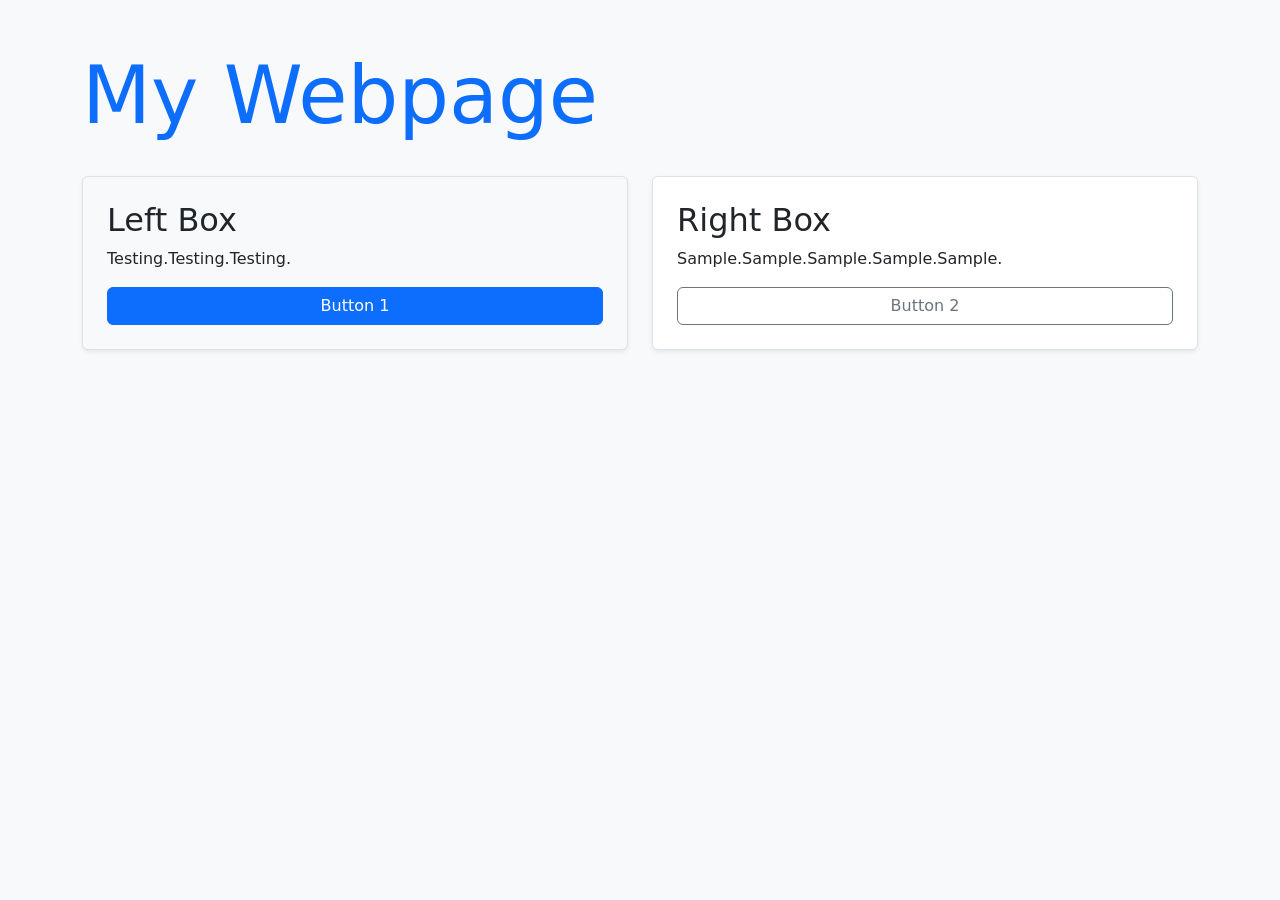
<file: sample.html>
<!DOCTYPE html>
<html lang="en"> 
    <head>
        <meta charset="UTF-8">
        <meta name="viewport" content="width=device-width, initial-scale=1.0">
        <title> Bootstrap Sample </title>
        <link href="https://cdn.jsdelivr.net/npm/bootstrap@5.3.8/dist/css/bootstrap.min.css" rel="stylesheet">
    </head>
    
    <body class="bg-light text-dark p-3 p-md-5"> 
        
        <div class="container">
            
            <div class="row mb-4">
                <div class="col-12 text-center text-md-start">
                    <h1 class="display-1 text-primary"> My Webpage </h1>
                </div>
            </div>

            <div class="row">
                <div class="col-12 col-md-6 mb-3">
                    <div class="p-4 bg-light border rounded shadow-sm">
                        <h2>Left Box</h2>
                        <p>Testing.Testing.Testing.</p>
                        <button class="btn btn-primary w-100"> Button 1 </button>
                    </div>
                </div>

                <div class="col-12 col-md-6 mb-3">
                    <div class="p-4 bg-white border rounded shadow-sm">
                        <h2>Right Box</h2>
                        <p>Sample.Sample.Sample.Sample.Sample.</p>
                        <button class="btn btn-outline-secondary w-100"> Button 2 </button>
                    </div>
                </div>
            </div>

        </div>
    </body>
</html>
</file>
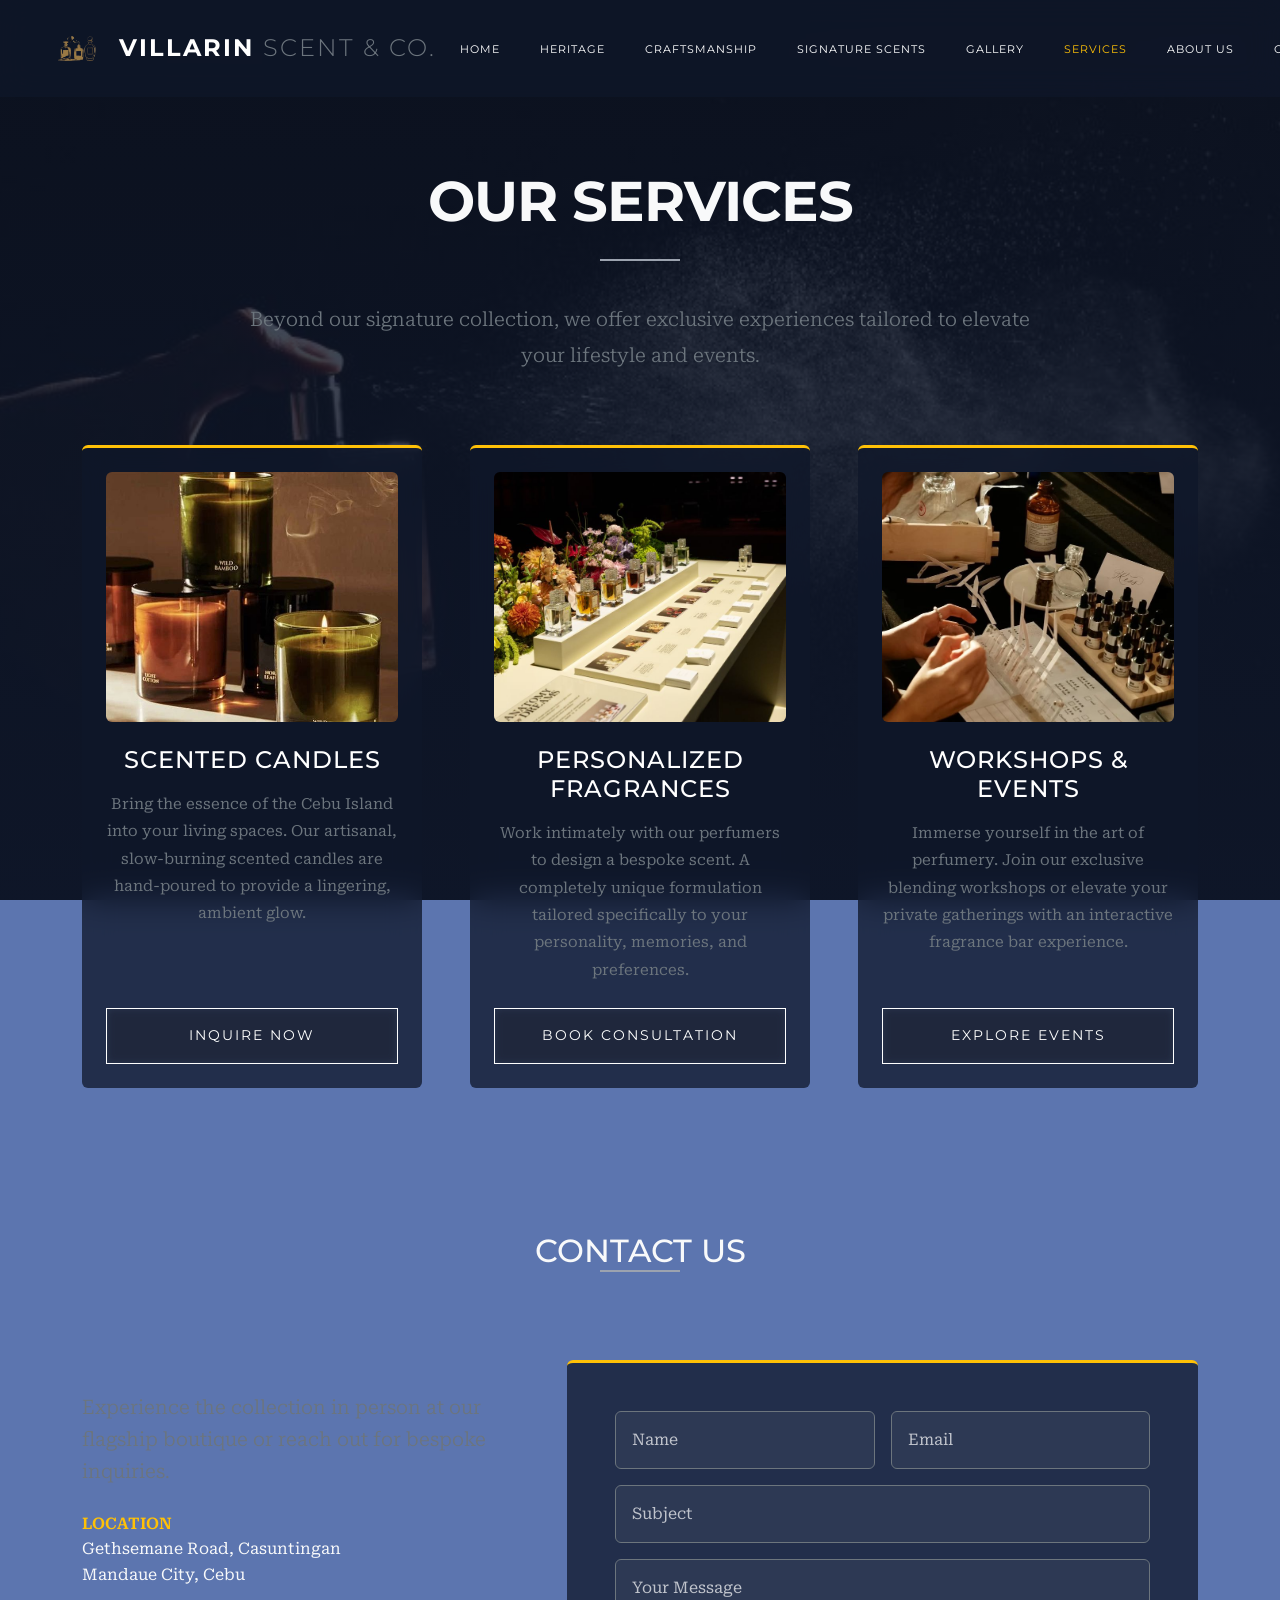
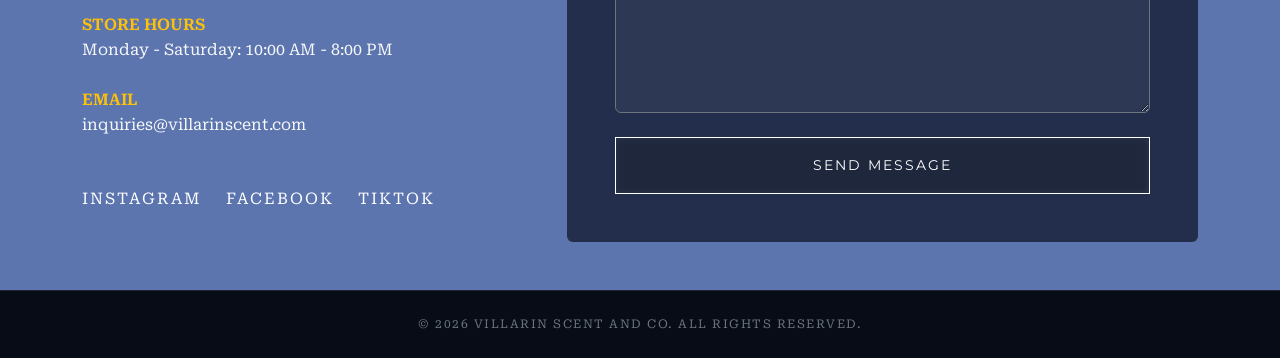
<file: services.html>
<!DOCTYPE html>
<html lang="en">
<head>
    <meta charset="UTF-8">
    <meta name="viewport" content="width=device-width, initial-scale=1.0">
    <title>Services | Villarin Scent and Co.</title>
    
    <link rel="preconnect" href="https://fonts.googleapis.com">
    <link rel="preconnect" href="https://fonts.gstatic.com" crossorigin>
    <link href="https://fonts.googleapis.com/css2?family=Montserrat:wght@400;600;800&family=Roboto+Serif:ital,wght@0,300;0,400;1,300&display=swap" rel="stylesheet">
    
    <link href="https://cdn.jsdelivr.net/npm/bootstrap@5.3.3/dist/css/bootstrap.min.css" rel="stylesheet">
    <link rel="stylesheet" href="css/style.css">
</head>

<body class="text-light">

    <div class="global-bg"></div>

    <nav class="navbar navbar-expand-lg fixed-top glass-panel py-3">
        <div class="container-fluid px-4 px-md-5">
            <a href="index.html#home" class="navbar-brand d-flex align-items-center gap-3">
                <img src="images/villarin scent and co. logo.png" alt="Villarin Logo" class="brand-icon">
                <span class="fs-4 fw-bolder text-white text-uppercase" style="letter-spacing: 2px;">Villarin <span class="fw-light text-secondary">Scent & Co.</span></span>
            </a>
            
            <button class="navbar-toggler border-0 shadow-none text-white fs-2 p-0" type="button" data-bs-toggle="collapse" data-bs-target="#mainNav"> ☰ </button>
            
            <div class="collapse navbar-collapse" id="mainNav">

                <ul class="navbar-nav ms-auto gap-lg-4 text-center mt-4 mt-lg-0">
                    <li class="nav-item"><a class="nav-link custom-nav-link text-white text-uppercase" href="index.html#home">Home</a></li>
                    <li class="nav-item"><a class="nav-link custom-nav-link text-white text-uppercase" href="index.html#heritage">Heritage</a></li>
                    <li class="nav-item"><a class="nav-link custom-nav-link text-white text-uppercase" href="index.html#craftsmanship">Craftsmanship</a></li>
                    <li class="nav-item"><a class="nav-link custom-nav-link text-white text-uppercase" href="index.html#signature-scents">Signature Scents</a></li>
                    <li class="nav-item"><a class="nav-link custom-nav-link text-white text-uppercase" href="gallery.html">Gallery</a></li>
                    <li class="nav-item"><a class="nav-link custom-nav-link text-warning text-uppercase" href="services.html">Services</a></li>
                    <li class="nav-item"><a class="nav-link custom-nav-link text-white text-uppercase" href="index.html#about-us">About Us</a></li>
                    <li class="nav-item"><a class="nav-link custom-nav-link text-white text-uppercase" href="#contact-us">Contact Us</a></li>
                </ul>
            </div>
        </div>
    </nav>

    <!-- Services Header -->
    <section class="pt-5 mt-5 pb-2 scroll-reveal">
        <div class="container text-center pt-5 mt-4">
            <h1 class="display-4 fw-bolder text-uppercase mb-0" style="letter-spacing: -1px;">Our Services</h1>
            <div class="divider mt-4"></div>
            <p class="lead text-secondary mx-auto" style="max-width: 800px; line-height: 1.8;">
                Beyond our signature collection, we offer exclusive experiences tailored to elevate your lifestyle and events.
            </p>
        </div>
    </section>

    <!-- Services Grid -->
    <section class="pb-5 my-5 scroll-reveal">
        <div class="container">
            <div class="row g-5 justify-content-center">
                
                <!-- Scented Candles -->
                <div class="col-md-6 col-lg-4">
                    <div class="glass-panel p-4 rounded h-100 d-flex flex-column border-top border-warning border-3">
                        <div class="rounded mb-4" style="height: 250px; background-image: url('images/scented-candles.jpg'); background-size: cover; background-position: center;"></div>
                        <h3 class="text-uppercase fs-4 mb-3 text-white text-center" style="letter-spacing: 1px;">Scented Candles</h3>
                        <p class="text-secondary mb-4 flex-grow-1 text-center" style="font-size: 0.95rem; line-height: 1.8;">
                            Bring the essence of the Cebu Island into your living spaces. Our artisanal, slow-burning scented candles are hand-poured to provide a lingering, ambient glow.
                        </p>
                        <!-- Added Modal Trigger -->
                        <button class="cta-button text-uppercase d-inline-block px-4 py-3 text-center mt-auto w-100" style="font-size: 0.85rem;" data-bs-toggle="modal" data-bs-target="#inquireModal">Inquire Now</button>
                    </div>
                </div>

                <!-- Personalized Fragrances -->
                <div class="col-md-6 col-lg-4">
                    <div class="glass-panel p-4 rounded h-100 d-flex flex-column border-top border-warning border-3">
                        <div class="rounded mb-4" style="height: 250px; background-image: url('images/personalized-fragrances.jpg'); background-size: cover; background-position: center;"></div>
                        <h3 class="text-uppercase fs-4 mb-3 text-white text-center" style="letter-spacing: 1px;">Personalized Fragrances</h3>
                        <p class="text-secondary mb-4 flex-grow-1 text-center" style="font-size: 0.95rem; line-height: 1.8;">
                            Work intimately with our perfumers to design a bespoke scent. A completely unique formulation tailored specifically to your personality, memories, and preferences.
                        </p>
                        <!-- Added Modal Trigger -->
                        <button class="cta-button text-uppercase d-inline-block px-4 py-3 text-center mt-auto w-100" style="font-size: 0.85rem;" data-bs-toggle="modal" data-bs-target="#bookModal">Book Consultation</button>
                    </div>
                </div>

                <!-- Fragrance Workshops and Events -->
                <div class="col-md-6 col-lg-4">
                    <div class="glass-panel p-4 rounded h-100 d-flex flex-column border-top border-warning border-3">
                        <div class="rounded mb-4" style="height: 250px; background-image: url('images/workshops-events.jpg'); background-size: cover; background-position: center;"></div>
                        <h3 class="text-uppercase fs-4 mb-3 text-white text-center" style="letter-spacing: 1px;">Workshops & Events</h3>
                        <p class="text-secondary mb-4 flex-grow-1 text-center" style="font-size: 0.95rem; line-height: 1.8;">
                            Immerse yourself in the art of perfumery. Join our exclusive blending workshops or elevate your private gatherings with an interactive fragrance bar experience.
                        </p>
                        <!-- Added Modal Trigger -->
                        <button class="cta-button text-uppercase d-inline-block px-4 py-3 text-center mt-auto w-100" style="font-size: 0.85rem;" data-bs-toggle="modal" data-bs-target="#eventsModal">Explore Events</button>
                    </div>
                </div>

            </div>
        </div>
    </section>

    <section id="contact-us" class="pt-5 mt-5 pb-5 mb-0 scroll-reveal">
        <div class="container">
            <h2 class="text-center text-uppercase mb-0">Contact Us</h2>
            <div class="divider"></div>
            
            <div class="row g-5 mt-2">
                <!-- Contact Info -->
                <div class="col-lg-5 text-center text-lg-start d-flex flex-column justify-content-center">
                    <p class="lead text-secondary mb-4">Experience the collection in person at our flagship boutique or reach out for bespoke inquiries.</p>
                    
                    <p class="fs-6 text-warning text-uppercase fw-semibold my-0">Location</p>
                    <p class="text-light mb-4">Gethsemane Road, Casuntingan<br>Mandaue City, Cebu</p>
                    
                    <p class="fs-6 text-warning text-uppercase fw-semibold my-0">Store Hours</p>
                    <p class="text-light mb-4">Monday - Saturday: 10:00 AM - 8:00 PM</p>
                    
                    <p class="fs-6 text-warning text-uppercase fw-semibold my-0">Email</p>
                    <a class="text-lowercase text-light text-decoration-none mb-5 d-inline-block">inquiries@villarinscent.com</a>
                    
                    <div class="d-flex justify-content-center justify-content-lg-start gap-4">
                        <a href="#" class="social-link text-white text-uppercase text-decoration-none" style="letter-spacing: 2px;">Instagram</a>
                        <a href="#" class="social-link text-white text-uppercase text-decoration-none" style="letter-spacing: 2px;">Facebook</a>
                        <a href="#" class="social-link text-white text-uppercase text-decoration-none" style="letter-spacing: 2px;">TikTok</a>
                    </div>
                </div>
                
                <!-- Contact Form -->
                <div class="col-lg-7">
                    <div class="glass-panel p-4 p-md-5 rounded border-top border-warning border-3 h-100">
                        <form id="contactForm">
                            <div class="row g-3 mb-3">
                                <div class="col-md-6">
                                    <input type="text" class="form-control bg-transparent text-white border-secondary p-3" placeholder="Name" required>
                                </div>
                                <div class="col-md-6">
                                    <input type="email" class="form-control bg-transparent text-white border-secondary p-3" placeholder="Email" required>
                                </div>
                            </div>
                            <div class="mb-3">
                                <input type="text" class="form-control bg-transparent text-white border-secondary p-3" placeholder="Subject" required>
                            </div>
                            <div class="mb-4">
                                <textarea class="form-control bg-transparent text-white border-secondary p-3" rows="5" placeholder="Your Message" required></textarea>
                            </div>
                            <button type="submit" class="cta-button text-uppercase w-100 py-3">Send Message</button>
                        </form>
                        
                        <!-- Success Message -->
                        <div id="contactSuccess" class="text-center d-none py-5">
                            <h4 class="text-uppercase text-warning mb-3">Message Sent!</h4>
                            <p class="text-light mb-0">Thank you for reaching out. Our team will get back to you shortly.</p>
                        </div>
                    </div>
                </div>
            </div>
        </div>
    </section>

    <footer class="text-center py-4 border-top border-secondary border-opacity-25" style="background-color: #080c17;">
        <p class="mb-0 text-secondary text-uppercase" style="font-size: 0.75rem; letter-spacing: 1.5px;">&copy; 2026 Villarin Scent and Co. All rights reserved.</p>
    </footer>

    <!-- MODAL 1: Inquire Now (Scented Candles) -->
    <div class="modal fade" id="inquireModal" tabindex="-1" aria-hidden="true">
        <div class="modal-dialog modal-dialog-centered">
            <div class="modal-content glass-panel border-secondary border-opacity-25 text-light p-4">
                <button type="button" class="btn-close btn-close-white position-absolute top-0 end-0 m-4 z-3" data-bs-dismiss="modal" aria-label="Close"></button>
                <h4 class="text-uppercase mb-3 text-warning" style="letter-spacing: 1px;">Inquire About Our Candles</h4>
                <p class="text-secondary mb-4">Please leave your details below and our team will get back to you regarding wholesale, bulk orders, or custom candle inquiries.</p>
                <form>
                    <div class="mb-3">
                        <input type="text" class="form-control bg-transparent text-white border-secondary" placeholder="Your Name" required>
                    </div>
                    <div class="mb-3">
                        <input type="email" class="form-control bg-transparent text-white border-secondary" placeholder="Your Email" required>
                    </div>
                    <div class="mb-4">
                        <textarea class="form-control bg-transparent text-white border-secondary" rows="3" placeholder="How can we help you?" required></textarea>
                    </div>
                    <button type="submit" class="cta-button text-uppercase w-100 py-3">Send Inquiry</button>
                </form>
            </div>
        </div>
    </div>

    <!-- MODAL 2: Book Consultation (Personalized Fragrances) -->
    <div class="modal fade" id="bookModal" tabindex="-1" aria-hidden="true">
        <div class="modal-dialog modal-dialog-centered">
            <div class="modal-content glass-panel border-secondary border-opacity-25 text-light p-4">
                <button type="button" class="btn-close btn-close-white position-absolute top-0 end-0 m-4 z-3" data-bs-dismiss="modal" aria-label="Close"></button>
                <h3 class="text-uppercase mb-3 text-warning" style="letter-spacing: 1px;">Book a Consultation</h3>
                
                <!-- The Booking Form -->
                <form id="bookingForm">
                    <p class="text-secondary mb-4">Schedule a 1-on-1 session with our master perfumers to design your bespoke signature scent.</p>
                    <div class="mb-3">
                        <input type="text" class="form-control bg-transparent text-white border-secondary" placeholder="Full Name" required>
                    </div>
                    <div class="mb-3">
                        <input type="email" class="form-control bg-transparent text-white border-secondary" placeholder="Email Address" required>
                    </div>
                    <div class="row mb-4">
                        <div class="col-6">
                            <label class="text-secondary small mb-1">Select Date</label>
                            <input type="date" class="form-control bg-transparent text-white border-secondary" required>
                        </div>
                        <div class="col-6">
                            <label class="text-secondary small mb-1">Select Time</label>
                            <input type="time" class="form-control bg-transparent text-white border-secondary" required>
                        </div>
                    </div>
                    <button type="submit" class="cta-button text-uppercase w-100 py-3">Confirm Booking</button>
                </form>

                <!-- Success Message (Hidden by default) -->
                <div id="bookingSuccess" class="text-center d-none py-4">
                    <h4 class="text-uppercase text-warning mb-3">Booking Confirmed!</h4>
                    <p class="text-light">Thank you. Your consultation has been successfully scheduled. We have sent the details to your email and look forward to crafting your unique scent.</p>
                    <button type="button" class="cta-button text-uppercase px-4 py-2 mt-3 border-0" data-bs-dismiss="modal">Close</button>
                </div>
            </div>
        </div>
    </div>

    <!-- MODAL 3: Explore Events (Workshops) -->
    <div class="modal fade" id="eventsModal" tabindex="-1" aria-hidden="true">
        <div class="modal-dialog modal-dialog-centered modal-lg">
            <div class="modal-content glass-panel border-secondary border-opacity-25 text-light p-4">
                <button type="button" class="btn-close btn-close-white position-absolute top-0 end-0 m-4 z-3" data-bs-dismiss="modal" aria-label="Close"></button>
                <h3 class="text-uppercase mb-2 text-warning" style="letter-spacing: 1px;">Past Workshops & Events</h3>
                <p class="text-secondary mb-4">A glimpse into our exclusive gatherings and blending classes.</p>
                
                <div class="row g-3">
                    <div class="col-md-6">
                        <div class="rounded position-relative overflow-hidden group" style="height: 200px; background-image: url('images/event1.jpg'); background-size: cover; background-position: center;">
                            <div class="position-absolute bottom-0 w-100 p-2" style="background: rgba(0,0,0,0.6); backdrop-filter: blur(4px);">
                                <span class="d-block text-white" style="font-family: var(--font-heading); font-size: 0.8rem;">Summer Blending Class</span>
                            </div>
                        </div>
                    </div>
                    <div class="col-md-6">
                        <div class="rounded position-relative overflow-hidden group" style="height: 200px; background-image: url('images/event2.jpg'); background-size: cover; background-position: center;">
                            <div class="position-absolute bottom-0 w-100 p-2" style="background: rgba(0,0,0,0.6); backdrop-filter: blur(4px);">
                                <span class="d-block text-white" style="font-family: var(--font-heading); font-size: 0.8rem;">Private Bridal Fragrance Bar</span>
                            </div>
                        </div>
                    </div>
                    <div class="col-md-6">
                        <div class="rounded position-relative overflow-hidden group" style="height: 200px; background-image: url('images/event3.jpg'); background-size: cover; background-position: center;">
                            <div class="position-absolute bottom-0 w-100 p-2" style="background: rgba(0,0,0,0.6); backdrop-filter: blur(4px);">
                                <span class="d-block text-white" style="font-family: var(--font-heading); font-size: 0.8rem;">Retreat Fragrance Class</span>
                            </div>
                        </div>
                    </div>
                    <div class="col-md-6">
                        <div class="rounded position-relative overflow-hidden group" style="height: 200px; background-image: url('images/event4.jpg'); background-size: cover; background-position: center;">
                            <div class="position-absolute bottom-0 w-100 p-2" style="background: rgba(0,0,0,0.6); backdrop-filter: blur(4px);">
                                <span class="d-block text-white" style="font-family: var(--font-heading); font-size: 0.8rem;">Native Spices Sessions</span>
                            </div>
                        </div>
                    </div>
                </div>
            </div>
        </div>
    </div>

    <script src="https://cdn.jsdelivr.net/npm/bootstrap@5.3.3/dist/js/bootstrap.bundle.min.js"></script>
    <script src="js/script.js"></script>
    
</body>
</html>
</file>
<file: css/style.css>
html {
    scroll-behavior: smooth;
    scroll-padding-top: 100px; 
}

:root {
    --color-dark: #5c75af;
    --font-heading: 'Montserrat', sans-serif;
    --font-body: 'Roboto Serif', serif;
}

body {
    background-color: var(--color-dark);
    font-family: var(--font-body);
    line-height: 1.6;
    -webkit-font-smoothing: antialiased;
    overflow-x: hidden;
}

h1, h2, h3, h4, h5, h6, .navbar-brand, .nav-link, .cta-button {
    font-family: var(--font-heading);
}

/* Global Background */
.global-bg {
    position: fixed;
    top: 0;
    left: 0;
    width: 100%;
    height: 100vh;
    background: url('../images/cover.jpg') no-repeat center center/cover;
    z-index: -2;
}

.global-bg::after {
    content: '';
    position: absolute;
    top: 0;
    left: 0;
    width: 100%;
    height: 100%;
    background: linear-gradient(to bottom, rgba(15, 23, 42, 0.7), rgba(15, 23, 42, 0.95));
}

/* Glassmorphism Reusable Class */
.glass-panel {
    background: rgba(15, 23, 42, 0.75) !important;
    backdrop-filter: blur(16px);
    -webkit-backdrop-filter: blur(16px);
}

.bg-alt {
    background-color: rgba(255, 255, 255, 0.02);
    border-top: 1px solid rgba(255, 255, 255, 0.03);
    border-bottom: 1px solid rgba(255, 255, 255, 0.03);
}

.brand-icon {
    height: 55px; 
    width: auto;
    object-fit: contain;
}

/* Nav Link Hover Underline */
.custom-nav-link {
    font-size: 0.70rem;
    white-space: nowrap;
    letter-spacing: 1px;
    position: relative;
    padding-bottom: 5px;
    transition: color 0.3s ease;
}

.custom-nav-link::after {
    content: '';
    position: absolute;
    width: 0;
    height: 2px;
    bottom: 0;
    left: 50%;
    background-color: #ffffff;
    transition: all 0.4s cubic-bezier(0.25, 0.8, 0.25, 1);
    transform: translateX(-50%);
}

.custom-nav-link:hover::after {
    width: 100%; 
}

/* Animated Divider */
.divider {
    width: 50px;
    height: 2px;
    background-color: #9ca3af;
    margin: 0 auto 2.5rem auto;
    transition: width 0.6s cubic-bezier(0.25, 0.8, 0.25, 1);
}

.scroll-reveal.active .divider {
    width: 80px; 
}

/* Animations */
.fade-in-load {
    animation: fadeInUp 1.2s cubic-bezier(0.25, 0.8, 0.25, 1) forwards;
    opacity: 0;
    transform: translateY(30px);
}

@keyframes fadeInUp {
    to { opacity: 1; transform: translateY(0); }
}

.scroll-reveal {
    opacity: 0;
    transform: translateY(40px);
    transition: opacity 0.8s ease-out, transform 0.8s cubic-bezier(0.25, 0.8, 0.25, 1);
}

.scroll-reveal.active {
    opacity: 1;
    transform: translateY(0);
}

/* Custom Button Fill Animation */
.cta-button {
    border: 1px solid #ffffff;
    color: #ffffff;
    text-decoration: none;
    letter-spacing: 2px;
    font-size: 0.9rem;
    position: relative;
    overflow: hidden;
    transition: all 0.4s ease;
    z-index: 1;
    background: rgba(255, 255, 255, 0.05);
    backdrop-filter: blur(4px);
    cursor: pointer;
}

.cta-button::before {
    content: '';
    position: absolute;
    top: 0;
    left: 0;
    width: 0%;
    height: 100%;
    background-color: #ffffff;
    transition: all 0.5s cubic-bezier(0.25, 0.8, 0.25, 1);
    z-index: -1;
}

.cta-button:hover::before {
    width: 100%; 
}

.cta-button:hover {
    color: #0f172a;
    box-shadow: 0 0 20px rgba(255, 255, 255, 0.3);
}

/* Carousel & Product Cards */
.carousel-wrapper {
    position: relative;
    display: flex;
    align-items: center;
    width: 100%;
}

.carousel-track {
    display: flex;
    gap: 2.5rem;
    overflow-x: auto;
    scroll-snap-type: x mandatory;
    scroll-behavior: smooth;
    padding-bottom: 2rem;
    scrollbar-width: none;
    -ms-overflow-style: none;
    width: 100%;
}

.carousel-track::-webkit-scrollbar { display: none; }

.product-card {
    flex: 0 0 calc((100% - 5rem) / 3); 
    scroll-snap-align: start;
    transition: transform 0.4s ease, box-shadow 0.4s ease;
}

.product-card:hover {
    transform: translateY(-12px);
    box-shadow: 0 20px 40px -15px rgba(234, 179, 8, 0.15); 
}

.product-image {
    height: 450px; 
    background-color: #080c17;
    background-size: cover; 
    background-position: center; 
    position: relative;
    overflow: hidden; 
}

a.image-overlay {
    position: absolute;
    top: 0; left: 0; width: 100%; height: 100%;
    background: rgba(15, 23, 42, 0.5);
    backdrop-filter: blur(6px);
    -webkit-backdrop-filter: blur(6px);
    display: flex;
    align-items: center;
    justify-content: center;
    opacity: 0;
    text-decoration: none;
    transition: all 0.4s ease;
}

.product-image:hover .image-overlay { opacity: 1; }

.image-overlay span {
    font-family: var(--font-heading);
    font-size: 0.8rem;
    letter-spacing: 2px;
    transform: translateY(20px);
    transition: transform 0.4s cubic-bezier(0.25, 0.8, 0.25, 1);
}

.product-image:hover .image-overlay span { transform: translateY(0); }

/* Carousel Navigation Buttons */
.carousel-btn {
    position: absolute;
    top: 225px;
    background: rgba(15, 23, 42, 0.7);
    border: 1px solid rgba(255, 255, 255, 0.15);
    color: #ffffff;
    width: 55px; height: 55px;
    border-radius: 50%;
    font-size: 1.2rem;
    z-index: 10;
    display: flex; align-items: center; justify-content: center;
    backdrop-filter: blur(8px);
    transition: all 0.4s cubic-bezier(0.25, 0.8, 0.25, 1);
}

.carousel-btn:hover {
    background: #ffffff;
    color: #0f172a;
    transform: scale(1.15);
    box-shadow: 0 0 20px rgba(255, 255, 255, 0.2);
}

.prev-btn { left: -27px; }
.next-btn { right: -27px; }

/* Links */
.email-link::after {
    content: ''; position: absolute; width: 100%; height: 1px; bottom: 0; left: 0;
    background-color: #ffffff;
    transition: width 0.4s cubic-bezier(0.25, 0.8, 0.25, 1);
}

.email-link:hover::after { width: 0%; }
.email-link:hover { color: #9ca3af !important; }

.social-link { transition: color 0.3s ease, transform 0.3s ease; }
.social-link:hover { color: #eab308 !important; transform: translateY(-4px); }

/* Responsive adjustments */
@media (max-width: 950px) { .product-card { flex: 0 0 calc((100% - 2.5rem) / 2); } }
@media (max-width: 600px) { 
    .product-card { flex: 0 0 100%; } 
    .product-image { height: 400px; }
    .prev-btn { left: 10px; } .next-btn { right: 10px; }
    .carousel-btn { width: 45px; height: 45px; font-size: 1rem; }
}

/* Makes placeholder texts visible light gray */
.form-control::placeholder {
    color: rgba(255, 255, 255, 0.7) !important;
}

/* Ensure typed in text white */
.form-control, .form-control:focus {
    color: #ffffff !important;
    background-color: rgba(255, 255, 255, 0.05) !important;
}

/* Calendar and clock icon on white */
::-webkit-calendar-picker-indicator {
    filter: invert(1);
    cursor: pointer;
}

@media screen and (max-width: 440px) {
    
    body {
        background-color: #161020;
    }

    .global-bg::after {
        background: linear-gradient(
            to bottom,
            rgba(26, 18, 36, 0.78),
            rgba(18, 12, 26, 0.96)
        );
    }

    .glass-panel {
        background: rgba(30, 20, 42, 0.82) !important;
    }

    .bg-alt {
        background-color: rgba(197, 188, 202, 0.04);
        border-top-color: rgba(197, 188, 202, 0.08);
        border-bottom-color: rgba(197, 188, 202, 0.08);
    }

    h1, h2, h3 {
        color: #f4eff8;
    }

    /* Shifts Bootstrap gold accents (prices, subtitles, active links, icons) to Champagne Rose */
    .text-warning {
        color: #e5b8b7 !important;
    }

    /* Shifts Bootstrap gold card/form borders to match */
    .border-warning {
        border-color: #e5b8b7 !important;
    }

    .text-secondary {
        color: #b5a8bf !important;
    }

    .navbar-toggler {
        color: #c5bcca !important;
    }

    .custom-nav-link::after {
        background-color: #e5b8b7;
    }

    .divider {
        background: linear-gradient(90deg, #c5bcca, #e5b8b7);
    }

    .cta-button {
        color: #c5bcca;
        border-color: #c5bcca;
        background: rgba(197, 188, 202, 0.08);
    }

    .cta-button::before {
        background-color: #c5bcca;
    }

    .cta-button:hover {
        color: #1a1224;
        box-shadow: 0 0 18px rgba(197, 188, 202, 0.35);
    }

    .product-image {
        background-color: #120c1a;
    }

    .product-card:hover {
        box-shadow: 0 20px 40px -15px rgba(229, 184, 183, 0.2);
    }

    a.image-overlay {
        background: rgba(26, 18, 36, 0.65);
    }

    .carousel-btn {
        background: rgba(30, 20, 42, 0.8);
        border-color: rgba(197, 188, 202, 0.35);
        color: #c5bcca;
    }

    .carousel-btn:hover {
        background: #c5bcca;
        color: #1a1224;
        box-shadow: 0 0 18px rgba(197, 188, 202, 0.3);
    }

    .form-control {
        border-color: rgba(197, 188, 202, 0.35) !important;
        background-color: rgba(197, 188, 202, 0.06) !important;
    }

    .form-control:focus {
        border-color: #e5b8b7 !important;
        box-shadow: 0 0 0 0.2rem rgba(229, 184, 183, 0.2);
    }

    .form-control::placeholder {
        color: rgba(197, 188, 202, 0.65) !important;
    }

    .social-link:hover {
        color: #e5b8b7 !important;
    }

    footer {
        background-color: #120c1a !important;
    }
}
</file>
